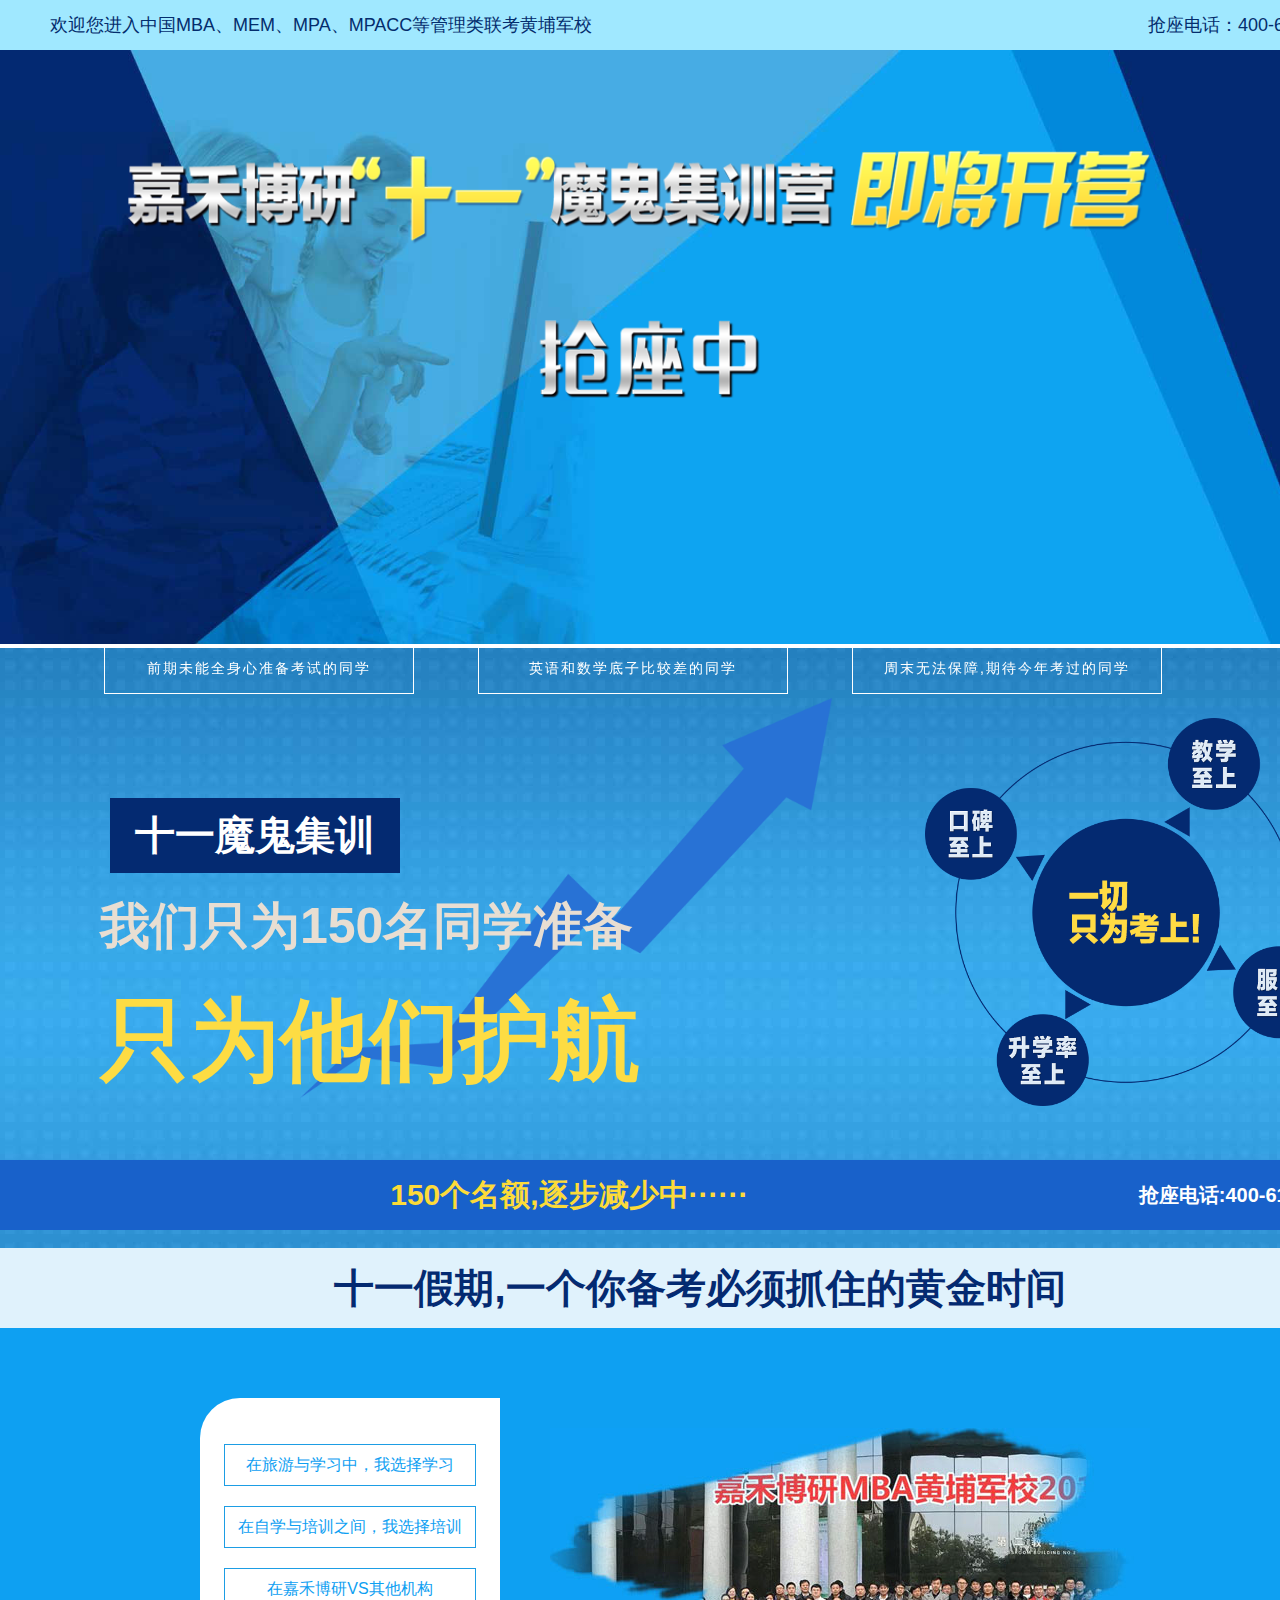
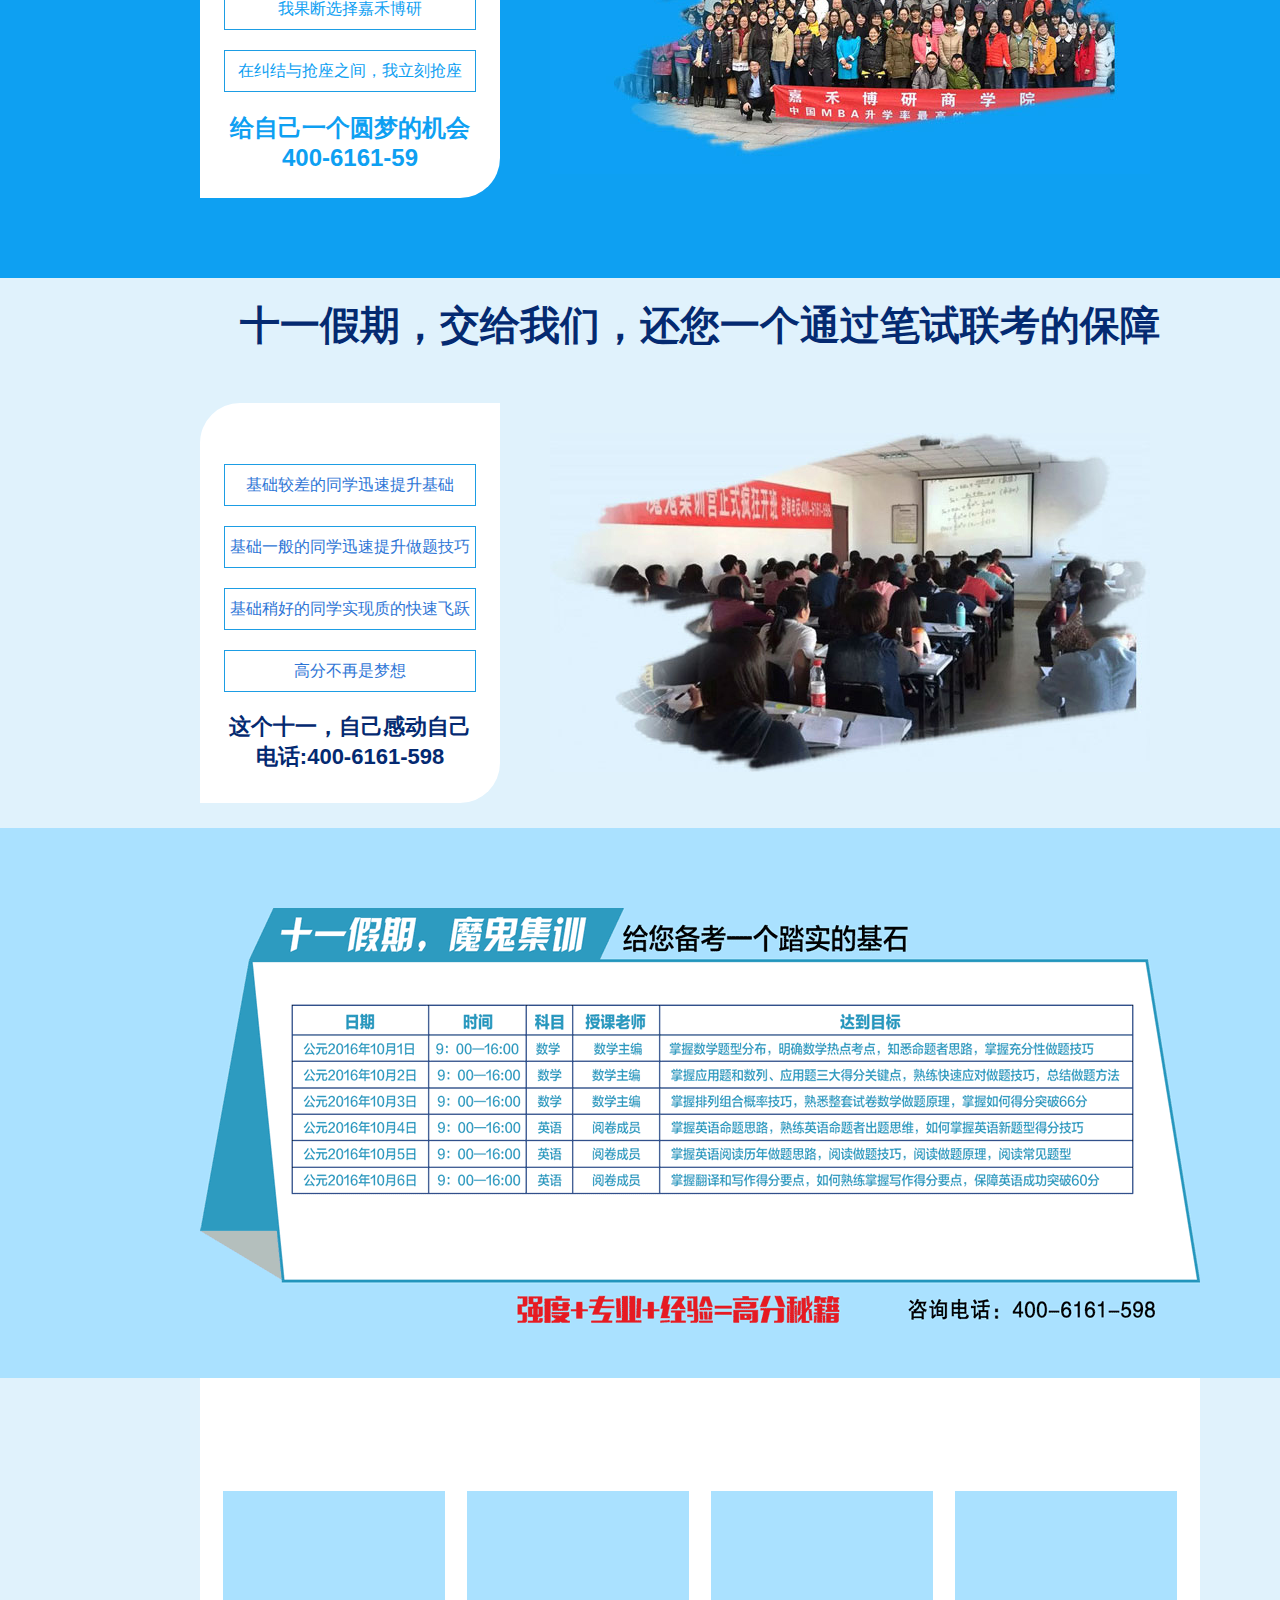
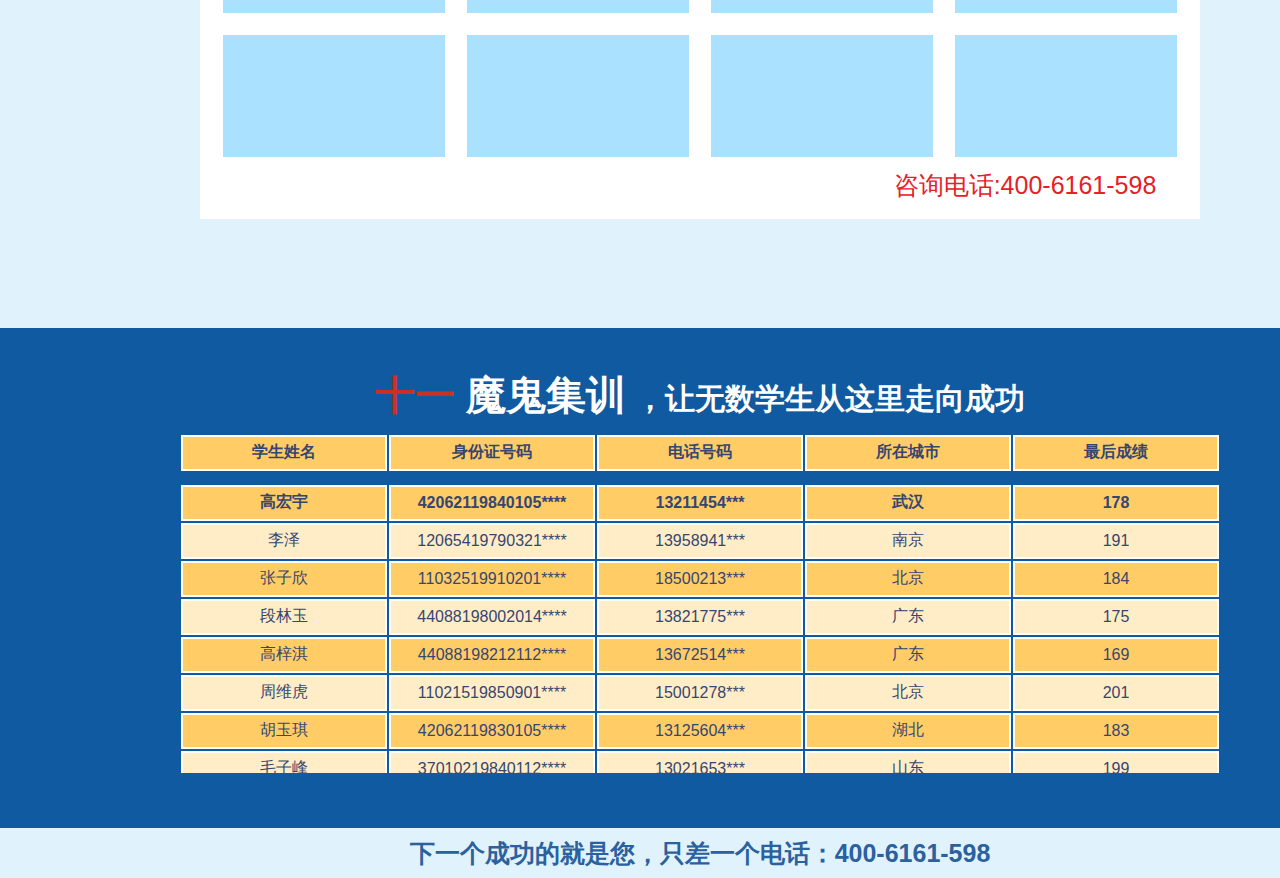
<file: 5-16/index.html>
<!DOCTYPE html>
<html>

<head>
    <meta name="viewport"
          content="width=device-width, initial-scale=1,initial-scale=1.0, maximum-scale=1.0, user-scalable=no">
    <meta name="apple-mobile-web-app-capable" content="yes">
    <meta name="apple-mobile-web-app-status-bar-style" content="black">
    <meta name="format-detection" content="telephone=no">
    <meta http-equiv="Content-Type" content="text/html;charset=utf-8">
    <meta http-equiv="X-UA-Compatible" content="IE=edge,chrome=1">
    <meta name="apple-mobile-web-app-capable" content="yes">
    <meta name="apple-mobile-web-app-status-bar-style" content="black">
    <meta name="format-detection" content="telephone=no">
    <meta name="keywords" content="嘉禾博研教育">
    <meta name="description" content="MBA专业培训">
    <title>嘉禾博研教育</title>
    <link href="css/animate.css" rel="stylesheet" type="text/css">
    <link href="css/buttons.css" rel="stylesheet" type="text/css">
    <link href="css/index.css" rel="stylesheet" type="text/css">
</head>

<body>
<div class="content">
    <div class="channel c-1">
        <div class="banner">
            <span>欢迎您进入中国MBA、MEM、MPA、MPACC等管理类联考黄埔军校</span>
            <span>抢座电话：400-6161-598</span>
        </div>
        <div class="c1-con">
            <img class="c1-img1 animated bounceInDown" src="img/c1-text.png">
            <img class="c1-img2" src="img/c1-bg.jpg">
            <div class="c1-text">
                <div class="c1-text-con">
                    <button data-animation="bounce" data-timeout="400"
                            class="yy-click revealOnScroll button button--wayra button--border-thick button--text-upper button--size-s">
                        前期未能全身心准备考试的同学
                    </button>
                    <button data-animation="bounce" data-timeout="400"
                            class="yy-click revealOnScroll button button--wayra button--border-thick button--text-upper button--size-s">
                        英语和数学底子比较差的同学
                    </button>

                    <button data-animation="bounce" data-timeout="400"
                            class="yy-click revealOnScroll button button--wayra button--border-thick button--text-upper button--size-s">
                        周末无法保障,期待今年考过的同学
                    </button>
                </div>
            </div>
        </div>
    </div>
    <div class="channel c-2">
        <div class="" style="height: 50px;width: 100%"></div>
        <img src="img/jian.png" class="c2-img1 animated bounceInUp">
        <div class="c2-t">
            <div class="yy-click revealOnScroll c2-t1" data-animation="flipInX" data-timeout="300">十一魔鬼集训</div>
            <div class="yy-click revealOnScroll c2-t2" data-animation="bounceInLeft" data-timeout="600">我们只为150名同学准备
            </div>
            <div class="yy-click revealOnScroll c2-t3" data-animation="bounceInLeft" data-timeout="900">只为他们护航</div>
        </div>
        <img src="img/c2-quan.png" class="revealOnScroll c2-img2" data-animation="rotateIn" data-timeout="500">
        <div class="c2-b">
            <span class="c2-b1"> 150个名额,逐步减少中······  </span><span class="c2-b2">抢座电话:400-6161-598</span>
        </div>
    </div>
    <div class="channel c-3">
        <div class="c3-t1">
            十一假期,一个你备考必须抓住的黄金时间
        </div>

        <div class="c3-con">
            <div style="height: 20px;width: 100%"></div>
            <div class="c3-t2">
                <div class="clear"></div>
                <div class="yy-click revealOnScroll" data-animation="bounceInLeft" data-timeout="100">在旅游与学习中，我选择学习
                </div>
                <div class="yy-click revealOnScroll" data-animation="bounceInLeft" data-timeout="500">在自学与培训之间，我选择培训
                </div>
                <div class="yy-click revealOnScroll" data-animation="bounceInLeft" data-timeout="800">在嘉禾博研VS其他机构</br>
                    我果断选择嘉禾博研
                </div>
                <div class="yy-click revealOnScroll" data-animation="bounceInLeft" data-timeout="1000">在纠结与抢座之间，我立刻抢座
                </div>
                <div>
                    给自己一个圆梦的机会
                    </br>
                    400-6161-59
                </div>
            </div>
            <img class="revealOnScroll c3-img1" data-animation="bounceIn" data-timeout="100" src="img/c3-img1.jpg">
        </div>

    </div>
    <div class="channel c-4">
        <div class="c4-con">
            <div style="height: 20px;width: 100%"></div>
            <div class="c4-t1"> 十一假期，交给我们，还您一个通过笔试联考的保障</div>
            <div class="c4-t2">
                <div class="clear"></div>
                <div class="yy-click revealOnScroll" data-animation="bounceInLeft" data-timeout="100">基础较差的同学迅速提升基础
                </div>
                <div class="yy-click revealOnScroll" data-animation="bounceInLeft" data-timeout="500">基础一般的同学迅速提升做题技巧
                </div>
                <div class="yy-click revealOnScroll" data-animation="bounceInLeft" data-timeout="800">基础稍好的同学实现质的快速飞跃
                </div>
                <div class="yy-click revealOnScroll" data-animation="bounceInLeft" data-timeout="1000">高分不再是梦想</div>
                <div>
                    这个十一，自己感动自己
                    <br>
                    电话:400-6161-598
                </div>
            </div>
            <img class="revealOnScroll c3-img1" data-animation="bounceIn" data-timeout="100" src="img/c4-img1.jpg">
        </div>

    </div>

    <div class="channel c-5">
        <div class="c5-con">
            <img class="c5-img1 revealOnScroll" data-animation="bounceInLeft" data-timeout="100" src="img/c5-img1.gif">
        </div>
    </div>

    <div class="channel c-6">
        <div class="c6-con">
            <div style="height: 20px;width: 100%"></div>
            <div class="c6-t1">十一魔鬼集训，我们是专业的，没有之二</div>

            <table class="c6-table">
                <tr>
                    <td>
                        <img class="yy-click c6-img" data-src="img/pic/1.jpg">
                    </td>
                    <td>
                        <img class="yy-click c6-img" data-src="img/pic/2.jpg">
                    </td>
                    <td>
                        <img class="yy-click c6-img" data-src="img/pic/3.jpg">
                    </td>
                    <td>
                        <img class="yy-click c6-img" data-src="img/pic/4.jpg">
                    </td>
                </tr>
                <tr>
                    <td>
                        <img class="yy-click c6-img" data-src="img/pic/5.jpg">
                    </td>
                    <td>
                        <img class="yy-click c6-img" data-src="img/pic/6.jpg">
                    </td>
                    <td>
                        <img class="yy-click c6-img" data-src="img/pic/7.jpg">
                    </td>
                    <td>
                        <img class="yy-click c6-img" data-src="img/pic/8.jpg">
                    </td>
                </tr>
            </table>
            <div class="c6-bottom">咨询电话:400-6161-598</div>

        </div>
    </div>

    <div class="channel c-7">
        <div class="c7-con">
            <div style="height: 20px;width: 100%"></div>
            <div class="c6-t1">
                <span class="c6-t1-f">
                    <span style="color: #cc3025">十一
                    </span>魔鬼集训</span>
                ，让无数学生从这里走向成功
            </div>
            <table class="c6-t1-t">
                <tr>
                    <td>学生姓名</td>
                    <td>身份证号码</td>
                    <td>电话号码</td>
                    <td>所在城市</td>
                    <td>最后成绩</td>
                </tr>
            </table>
            <div class="imgs" id="imgs">
                <table class="c6-t1-t">

                    <tr>
                        <td>
                            高宏宇
                        </td>
                        <td>
                            42062119840105****
                        </td>
                        <td>
                            13211454***
                        </td>
                        <td>
                            武汉
                        </td>
                        <td>
                            178
                        </td>
                    </tr>
                    <tr>
                        <td>
                            李泽
                        </td>
                        <td>
                            12065419790321****
                        </td>
                        <td>
                            13958941***
                        </td>
                        <td>
                            南京
                        </td>
                        <td>
                            191
                        </td>
                    </tr>
                    <tr>
                        <td>
                            张子欣
                        </td>
                        <td>
                            11032519910201****
                        </td>
                        <td>
                            18500213***
                        </td>
                        <td>
                            北京
                        </td>
                        <td>
                            184
                        </td>
                    </tr>
                    <tr>
                        <td>
                            段林玉
                        </td>
                        <td>
                            44088198002014****
                        </td>
                        <td>
                            13821775***
                        </td>
                        <td>
                            广东
                        </td>
                        <td>
                            175
                        </td>
                    </tr>
                    <tr>
                        <td>
                            高梓淇
                        </td>
                        <td>
                            44088198212112****
                        </td>
                        <td>
                            13672514***
                        </td>
                        <td>
                            广东
                        </td>
                        <td>
                            169
                        </td>
                    </tr>
                    <tr>
                        <td>
                            周维虎
                        </td>
                        <td>
                            11021519850901****
                        </td>
                        <td>
                            15001278***
                        </td>
                        <td>
                            北京
                        </td>
                        <td>
                            201
                        </td>
                    </tr>
                    <tr>
                        <td>
                            胡玉琪
                        </td>
                        <td>
                            42062119830105****
                        </td>
                        <td>
                            13125604***
                        </td>
                        <td>
                            湖北
                        </td>
                        <td>
                            183
                        </td>
                    </tr>
                    <tr>
                        <td>
                            毛子峰
                        </td>
                        <td>
                            37010219840112****
                        </td>
                        <td>
                            13021653***
                        </td>
                        <td>
                            山东
                        </td>
                        <td>
                            199
                        </td>
                    </tr>
                    <tr>
                        <td>
                            张大宇
                        </td>
                        <td>
                            37010219881102****
                        </td>
                        <td>
                            15800382***
                        </td>
                        <td>
                            山东
                        </td>
                        <td>
                            175
                        </td>
                    </tr>
                    <tr>
                        <td>
                            林倩
                        </td>
                        <td>
                            37010219860621****
                        </td>
                        <td>
                            18715426***
                        </td>
                        <td>
                            山东
                        </td>
                        <td>
                            186
                        </td>
                    </tr>
                    <tr>
                        <td>
                            马红
                        </td>
                        <td>
                            11010119931201****
                        </td>
                        <td>
                            13954892***
                        </td>
                        <td>
                            北京
                        </td>
                        <td>
                            177
                        </td>
                    </tr>
                    <tr>
                        <td>
                            吴淞
                        </td>
                        <td>
                            11010219831011****
                        </td>
                        <td>
                            13601023***
                        </td>
                        <td>
                            北京
                        </td>
                        <td>
                            212
                        </td>
                    </tr>
                    <tr>
                        <td>
                            闫欣雨
                        </td>
                        <td>
                            11010119800221****
                        </td>
                        <td>
                            13800215***
                        </td>
                        <td>
                            北京
                        </td>
                        <td>
                            236
                        </td>
                    </tr>
                    <tr>
                        <td>
                            张玮琪
                        </td>
                        <td>
                            11010219831011****
                        </td>
                        <td>
                            150012763***
                        </td>
                        <td>
                            北京
                        </td>
                        <td>
                            198
                        </td>
                    </tr>


                </table>
            </div>
        </div>
    </div>
    <div class="channel c-8"> 下一个成功的就是您，只差一个电话：400-6161-598</div>
</div>
<script src="js/jQuery-2.1.4.min.js"></script>
<script type="text/javascript" src="http://pingjs.qq.com/h5/stats.js" name="MTAH5" sid="500041194"></script>
<!--<script type="text/javascript" charset="utf-8" src="http://gate.looyu.com/46258/107590.js"></script>-->
<script src="js/index.js"></script>
</body>

</html>
</file>
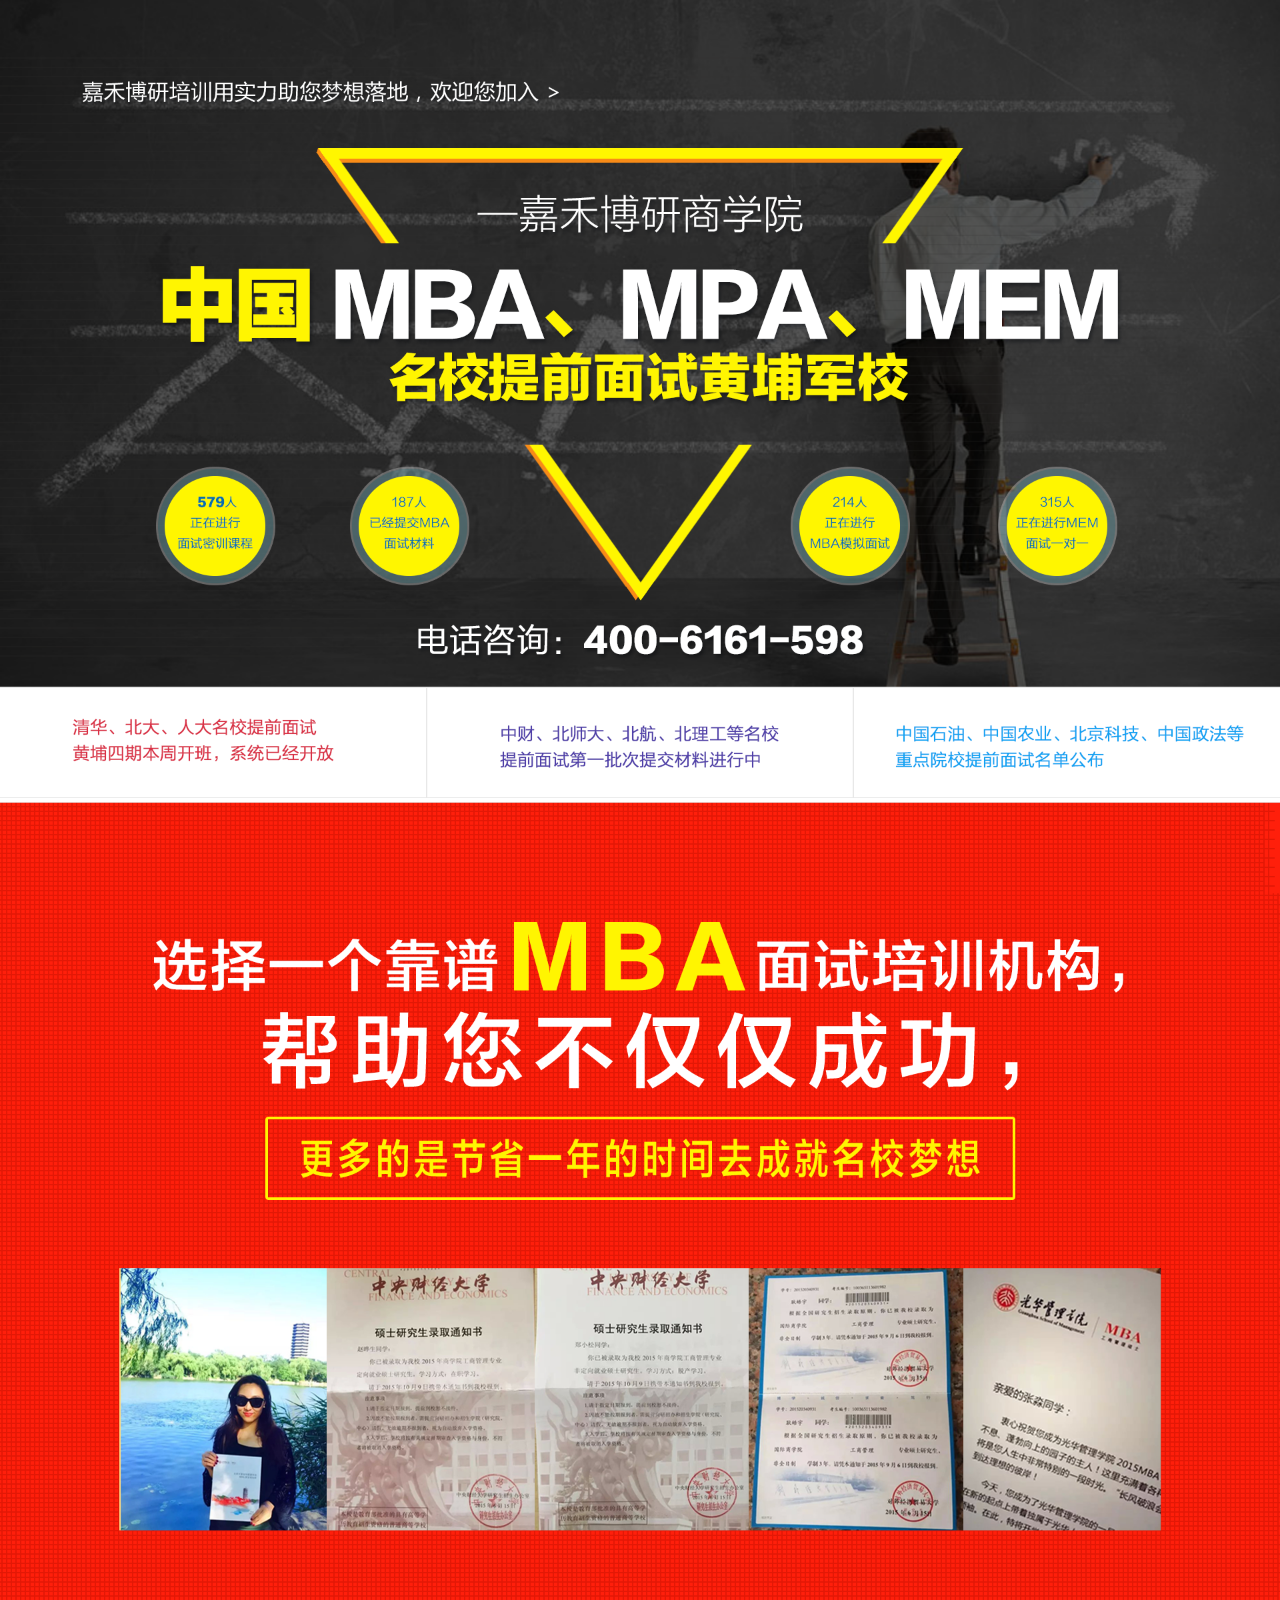
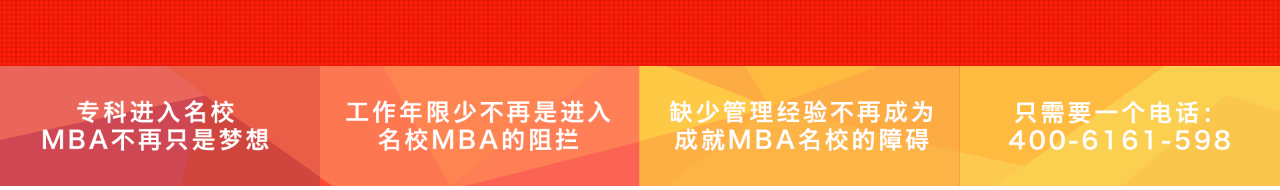
<file: 3-15/backcode/index.html>
<!DOCTYPE html>
<html>

<head>
	<meta http-equiv="Content-Type" content="text/html; charset=utf-8"/>
	<title>嘉禾博研商学院</title>
	<link rel="stylesheet" type="text/css" href="css/animate.css"/>
	<link rel="stylesheet" type="text/css" href="css/style.css"/>
</head>

<body>
<div id="content" class="content">
	<div class="chanal-0 animated slideInDown">
		<img src="img/c0.png">
	</div>
	<div class="chanal-1">
		<img src="img/c1.png">
	</div>
	<!--<div class="chanal-2">-->
	<!--<img src="img/c2.png">-->
	<!--</div>-->
	<!--<div class="chanal-3">-->
	<!--<img src="img/c3.png">-->
	<!--</div>-->
	<!--<div class="chanal-4">-->
	<!--<img src="img/c4.png">-->
	<!--</div>-->
	<!--<div class="chanal-5">-->
	<!--<img src="img/c5.png">-->
	<!--</div>-->
	<!--<div class="chanal-6">-->
	<!--<img src="img/c6.png">-->
	<!--</div>-->
	<!--<div class="chanal-7">-->
	<!--<img src="img/c7.png">-->
	<!--</div>-->
</div>
</body>
<!--右侧漂浮开始-->
<!--<script type="text/javascript" charset="utf-8" src="http://gate.looyu.com/46258/107590.js"></script>-->
<!--右侧漂浮end-->
<script type="text/javascript">
	
	//设置滚动加载
	window.onscroll = function () {
		if (getCheck()) {
			var chanal = document.createElement("div");
			var chanalImg = document.createElement("img");
			var content = document.getElementById('content');
			console.log(getLastChild(content).className);
			if (getLastChild(content).className == "chanal-1") {
				chanal.className = "chanal-2";
				chanalImg.src = "img/c2.png";
				chanal.appendChild(chanalImg);
				content.appendChild(chanal);
				return;
			}
			if (getLastChild(content).className == "chanal-2") {
				chanal.className = "chanal-3";
				chanalImg.src = "img/c3.png";
				chanal.appendChild(chanalImg);
				content.appendChild(chanal);
				return;
			}
			if (getLastChild(content).className == "chanal-3") {
				chanal.className = "chanal-4";
				chanalImg.src = "img/c4.png";
				chanal.appendChild(chanalImg);
				content.appendChild(chanal);
				return;
			}
			if (getLastChild(content).className == "chanal-4") {
				chanal.className = "chanal-5";
				chanalImg.src = "img/c5.png";
				chanal.appendChild(chanalImg);
				content.appendChild(chanal);
				return;
			}
			if (getLastChild(content).className == "chanal-5") {
				chanal.className = "chanal-6";
				chanalImg.src = "img/c6.png";
				chanal.appendChild(chanalImg);
				content.appendChild(chanal);
				return;
			}
			if (getLastChild(content).className == "chanal-6") {
				chanal.className = "chanal-7";
				chanalImg.src = "img/c7.png";
				chanal.appendChild(chanalImg);
				content.appendChild(chanal);
				return;
			}

		}
	}

	/**
	 * 数据请求检验
	 */
	function getCheck() {
		var documentH = document.documentElement.clientHeight;
		var scrollH = document.documentElement.scrollTop || document.body.scrollTop;
//		console.log(documentH);
//		console.log(scrollH);
//		console.log(getLastH());
		return documentH + scrollH >= getLastH() ? true : false;
	}
	/**
	 * 获得content所在的高度
	 */
	function getLastH() {
		var content = document.getElementById('content');
		return content.offsetTop + content.offsetHeight;
	}

	function getLastChild(n) {
		var x = n.lastChild;
		while (x.nodeType != 1) {
			x = x.previousSibling;
		}
		return x;
	}


</script>
</html>
</file>
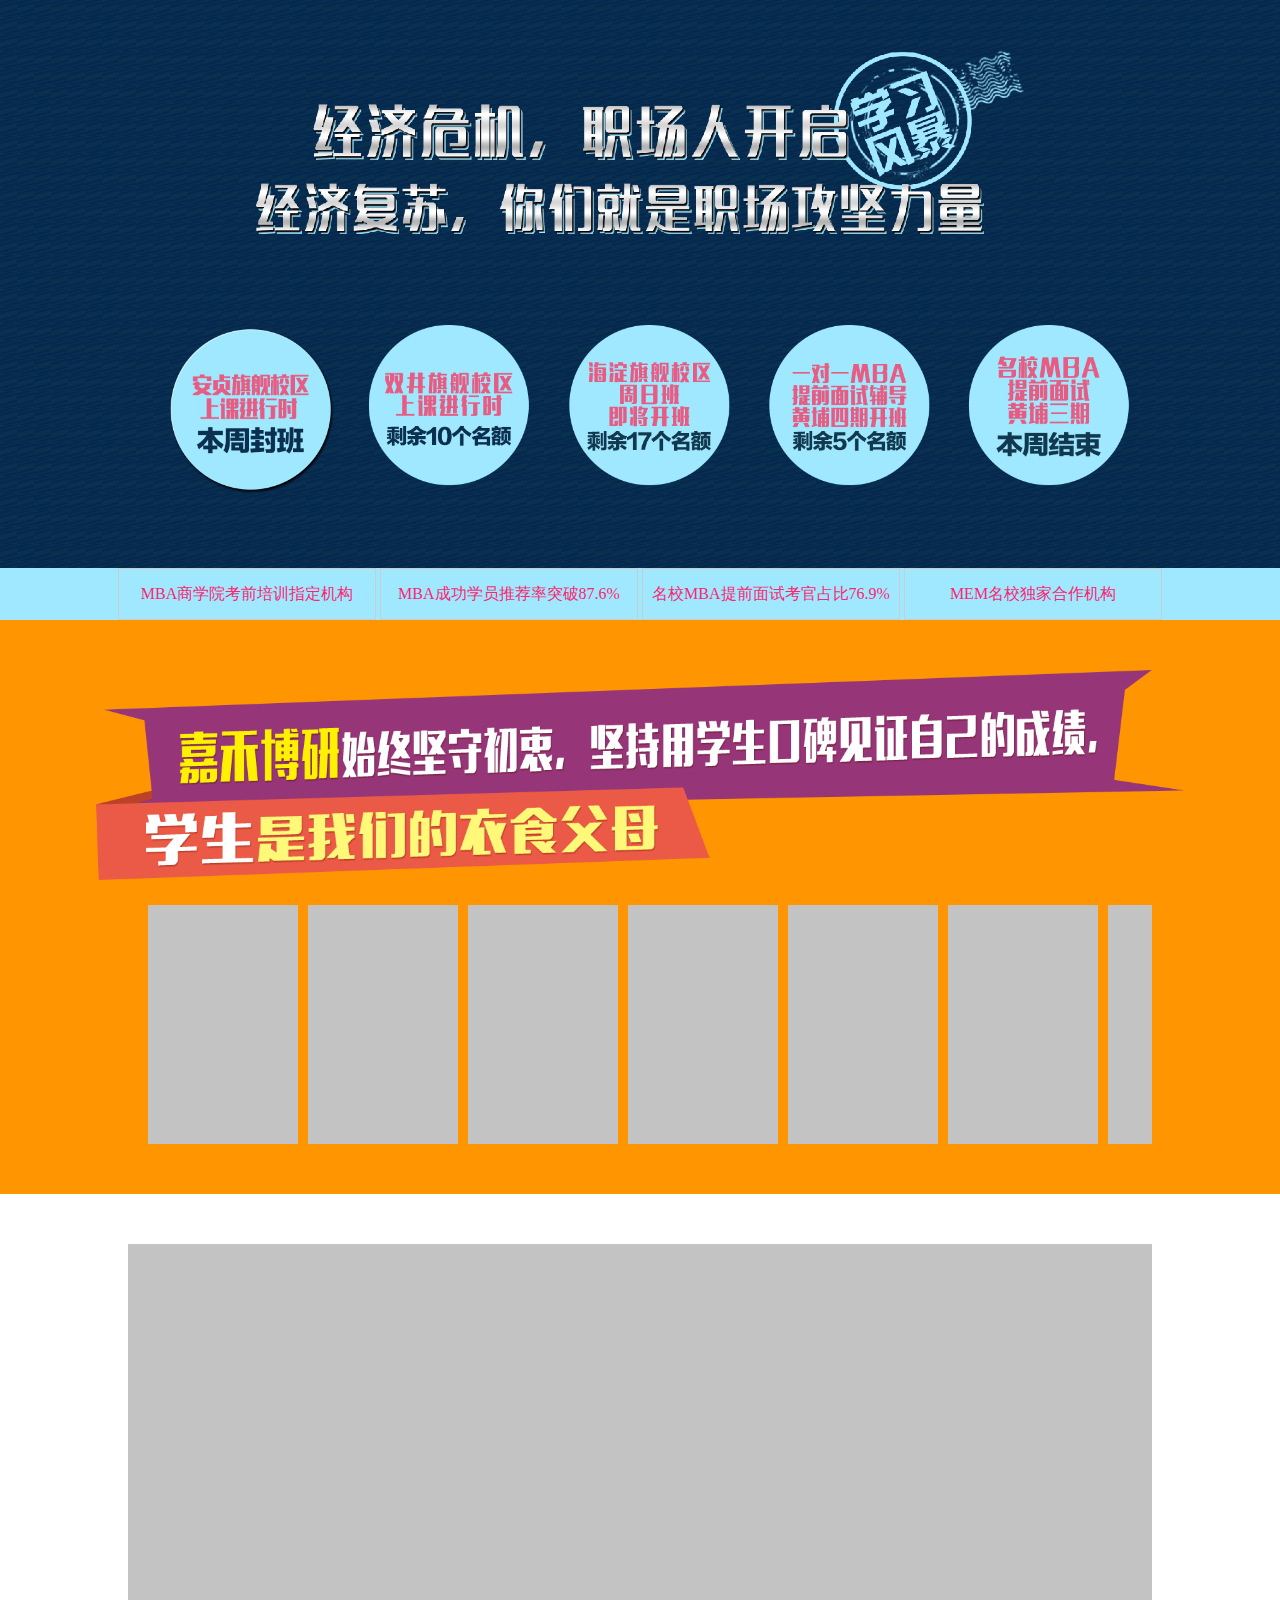
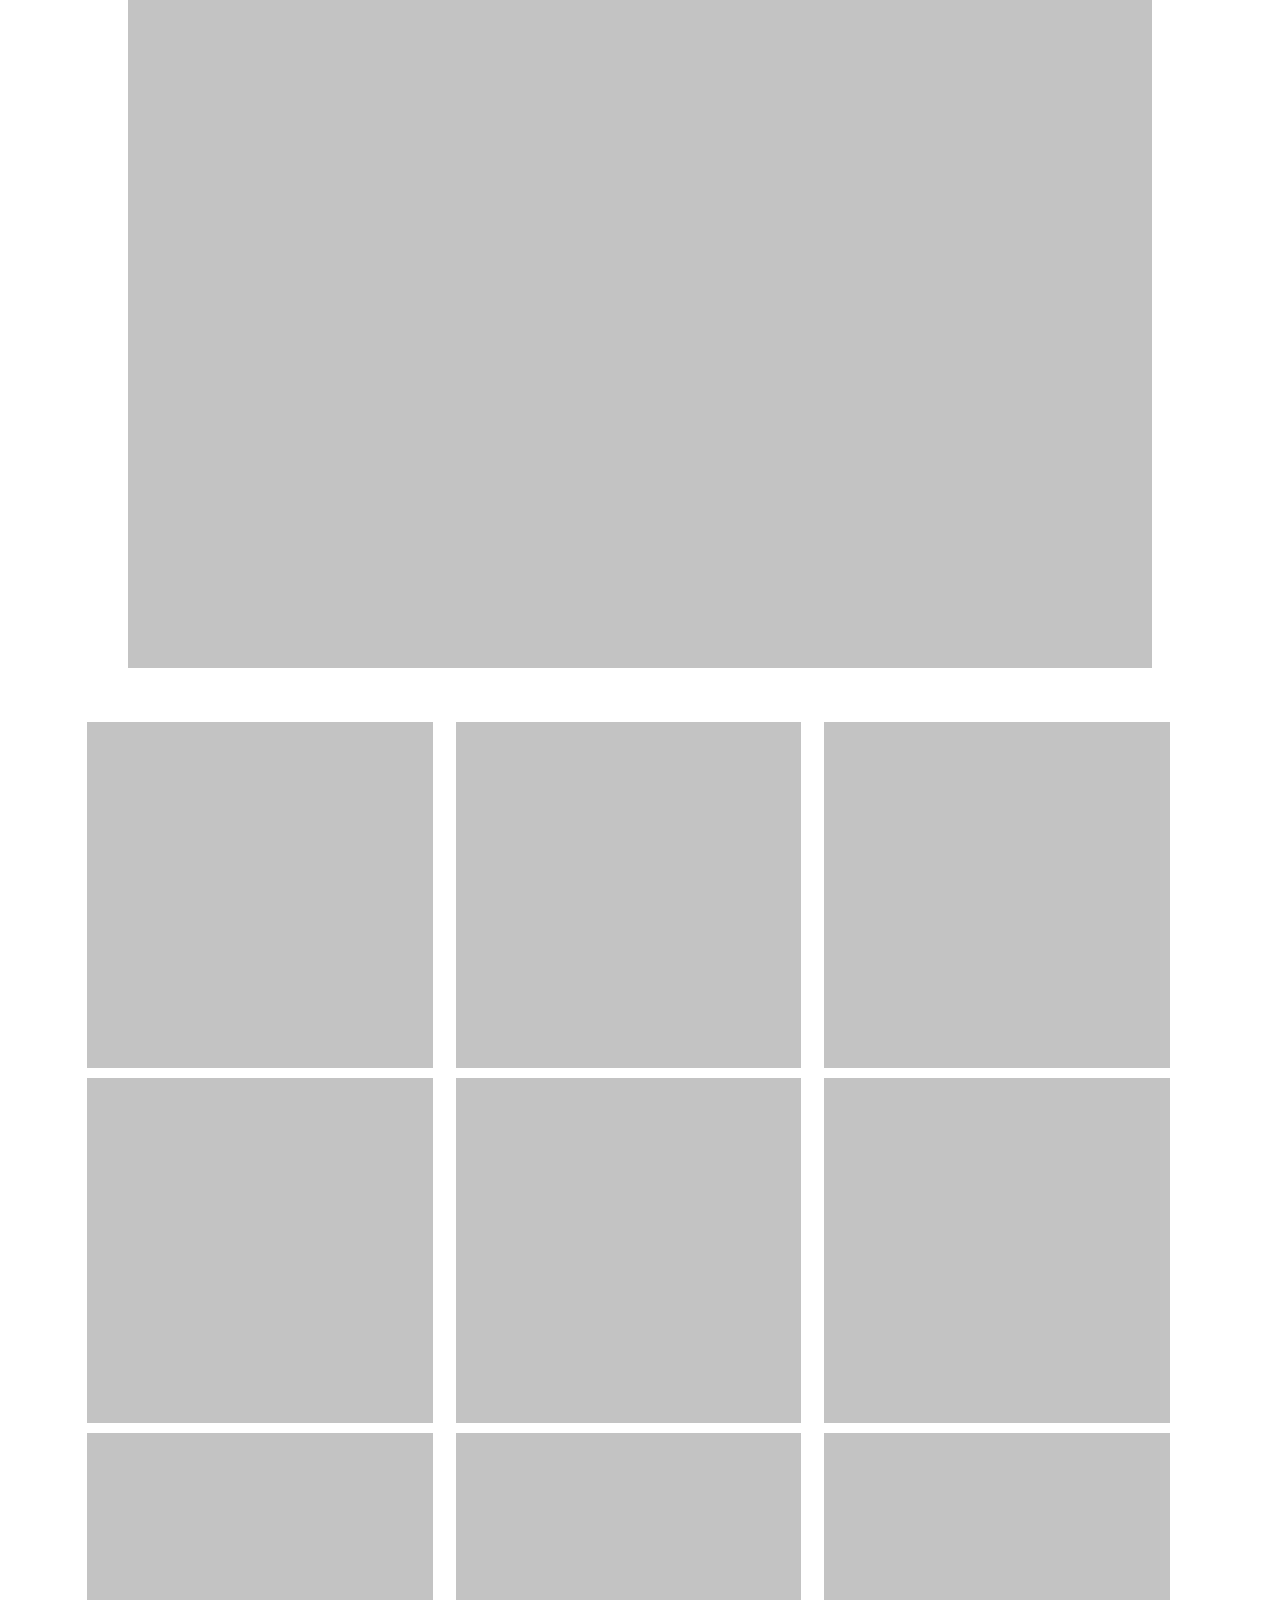
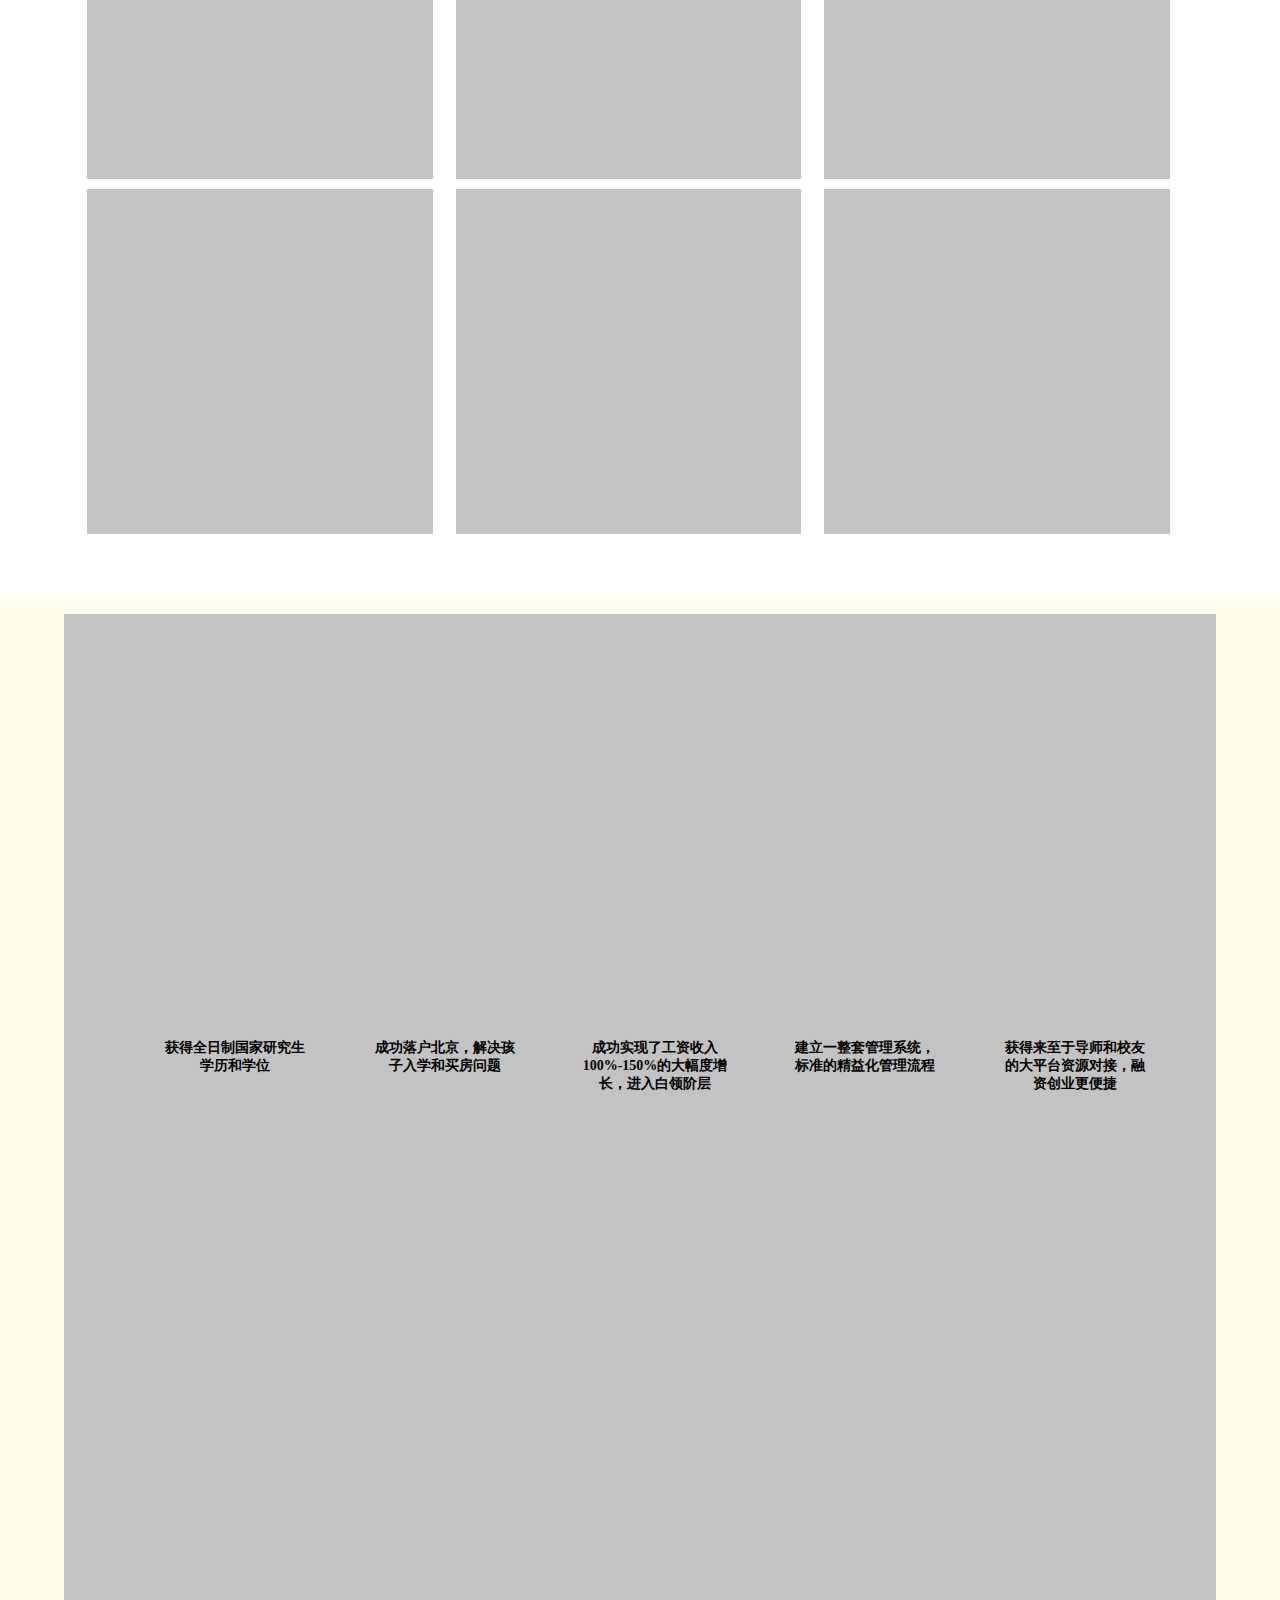
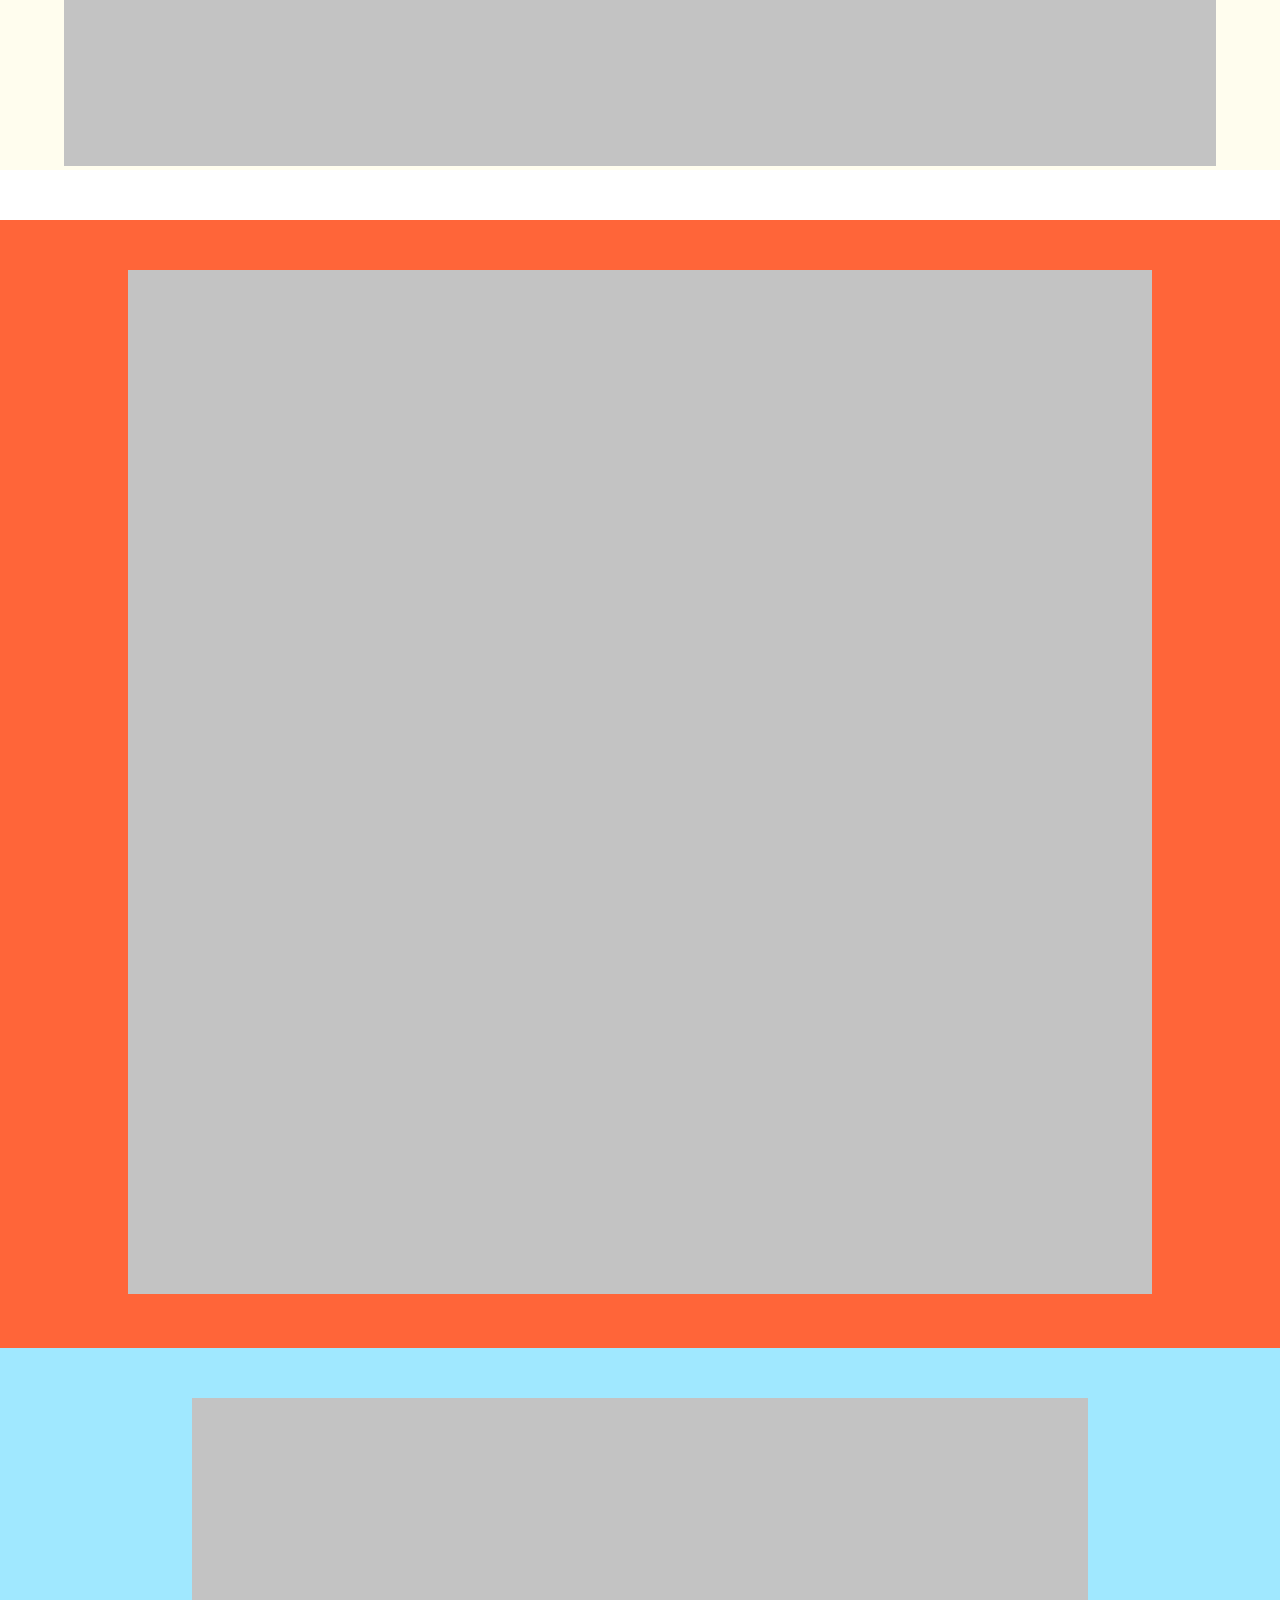
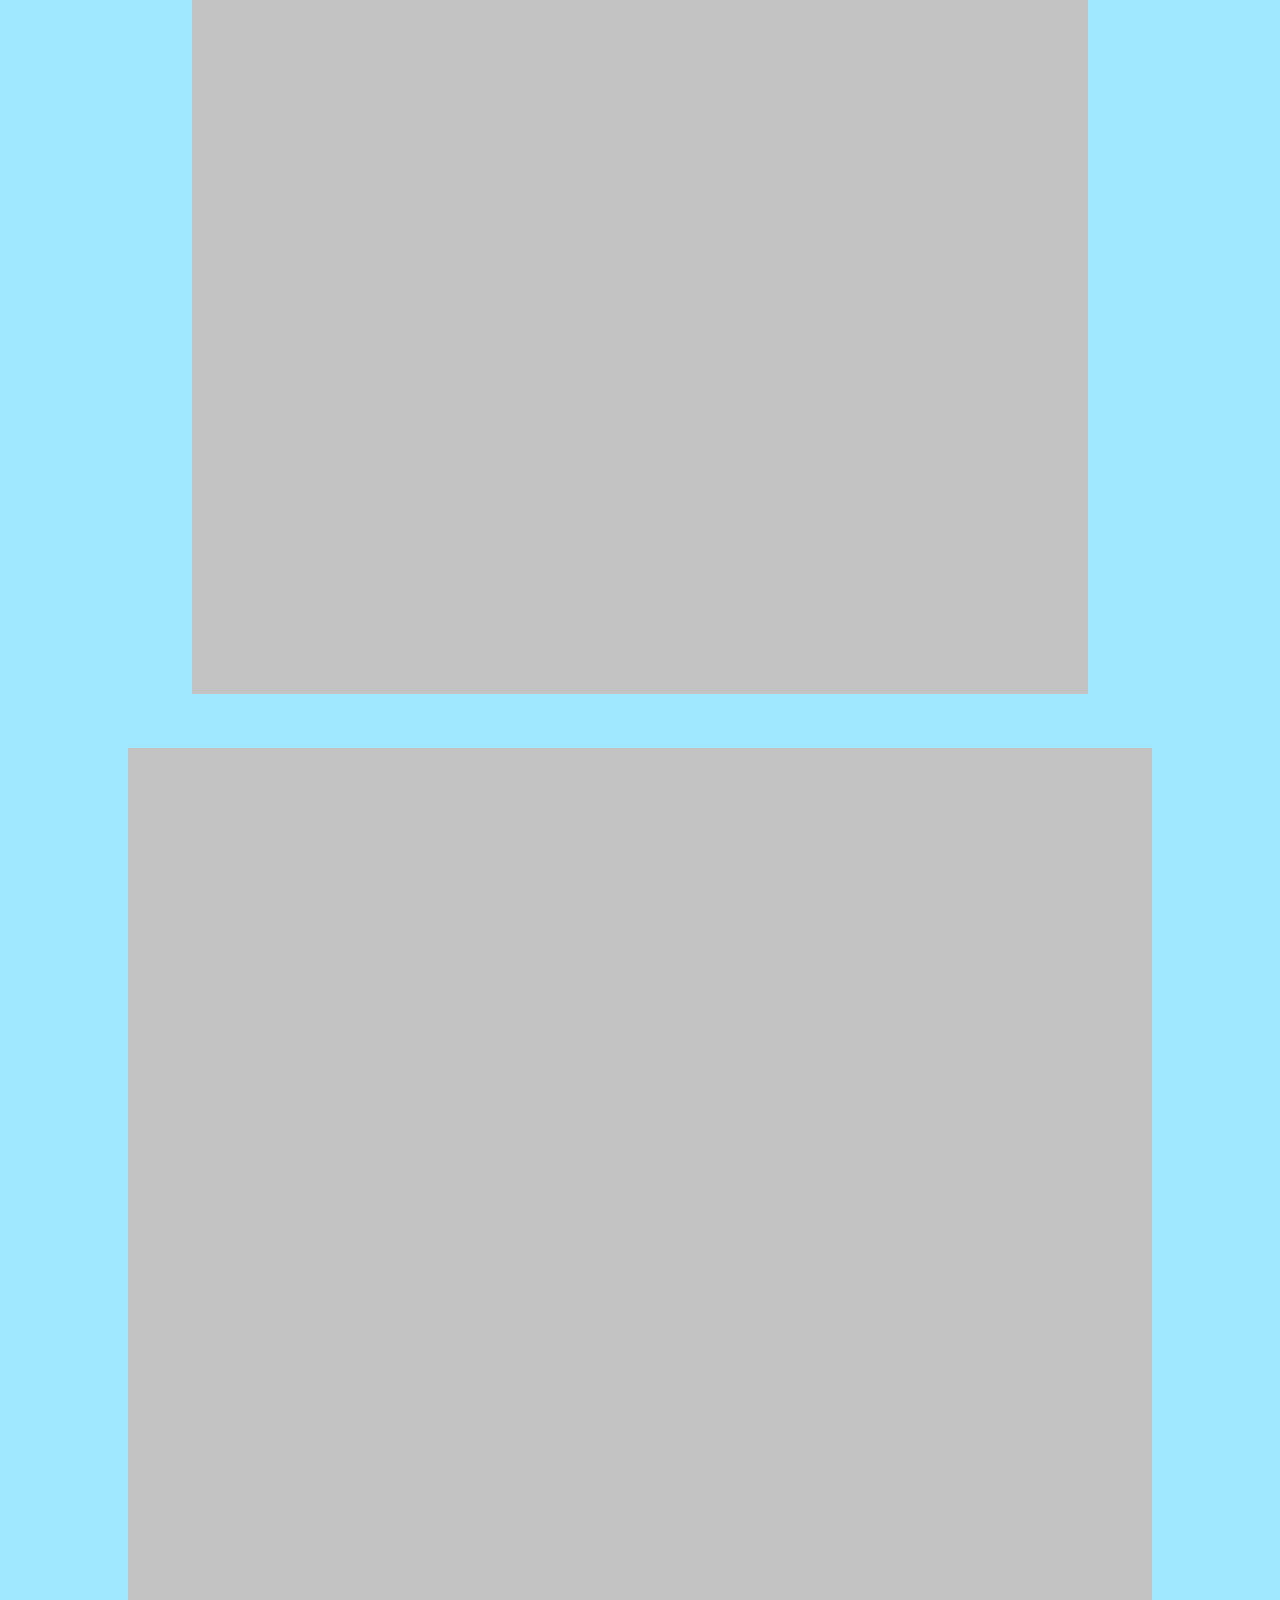
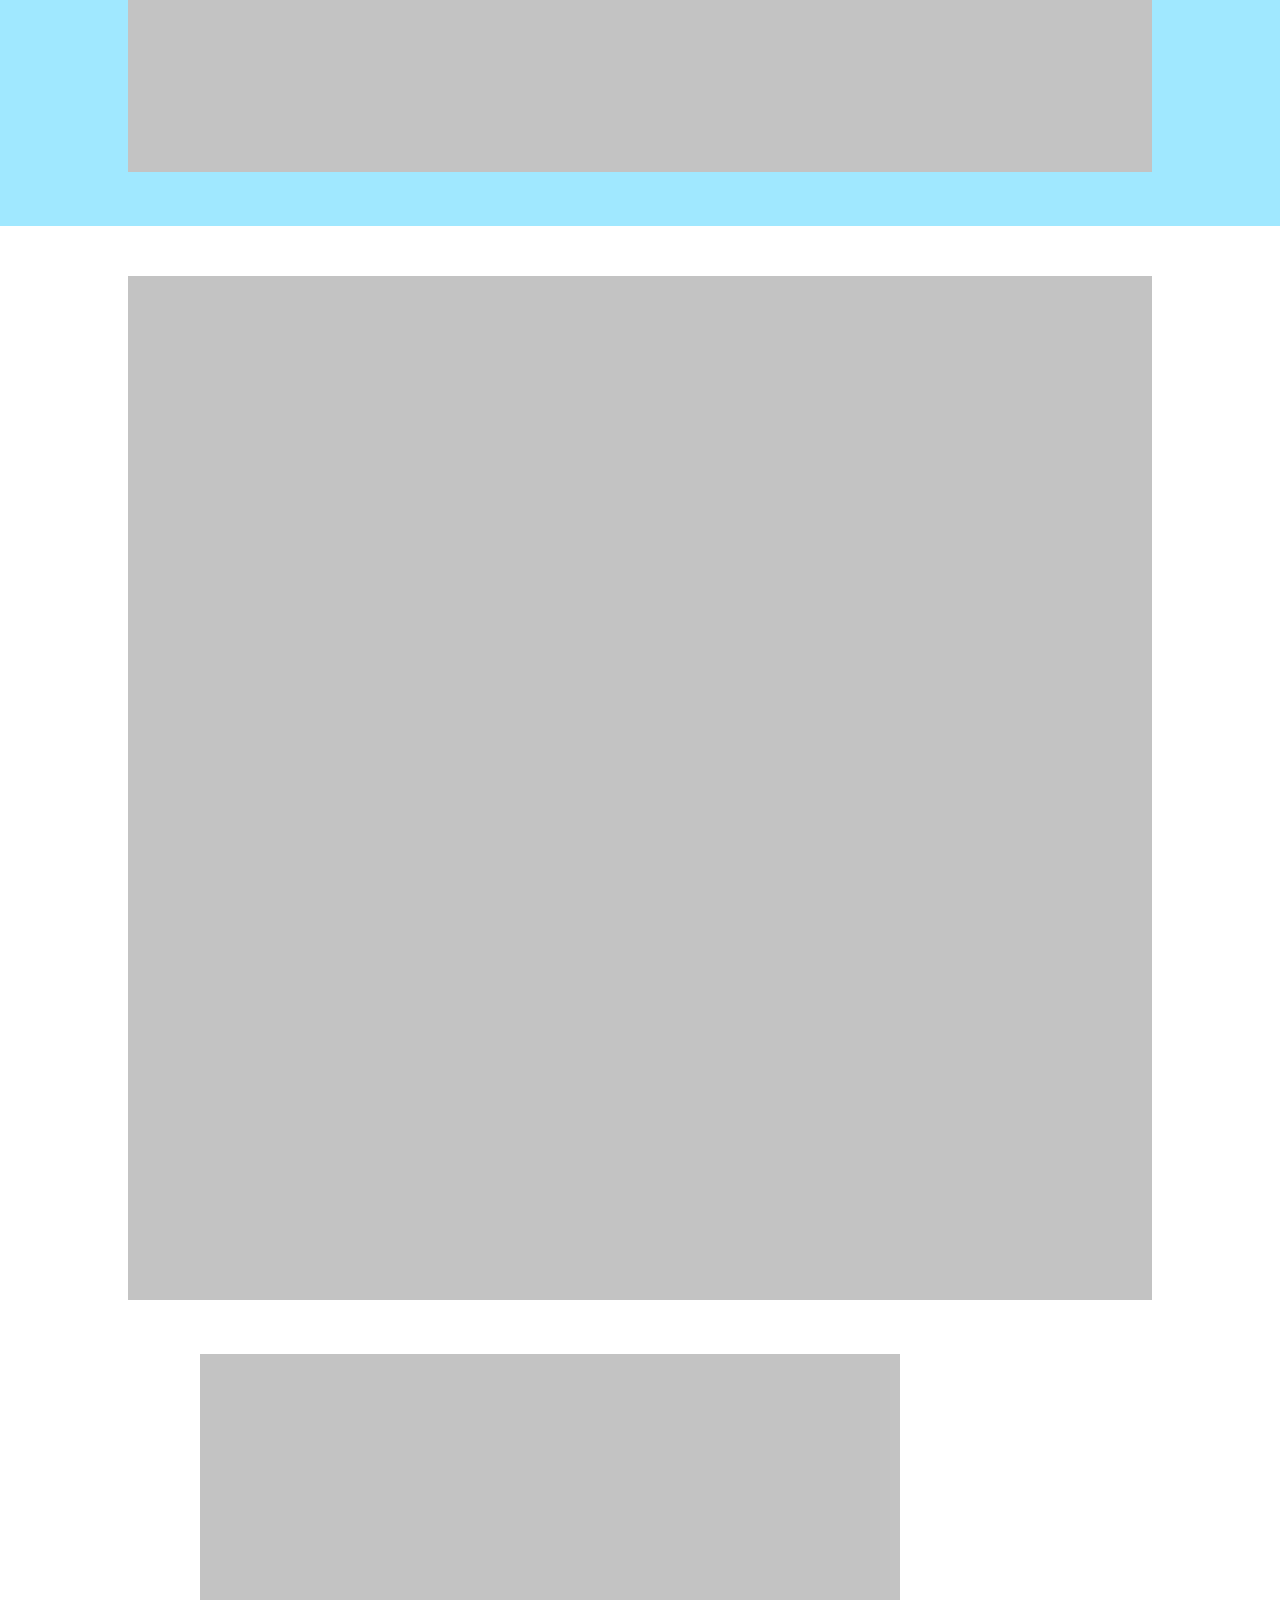
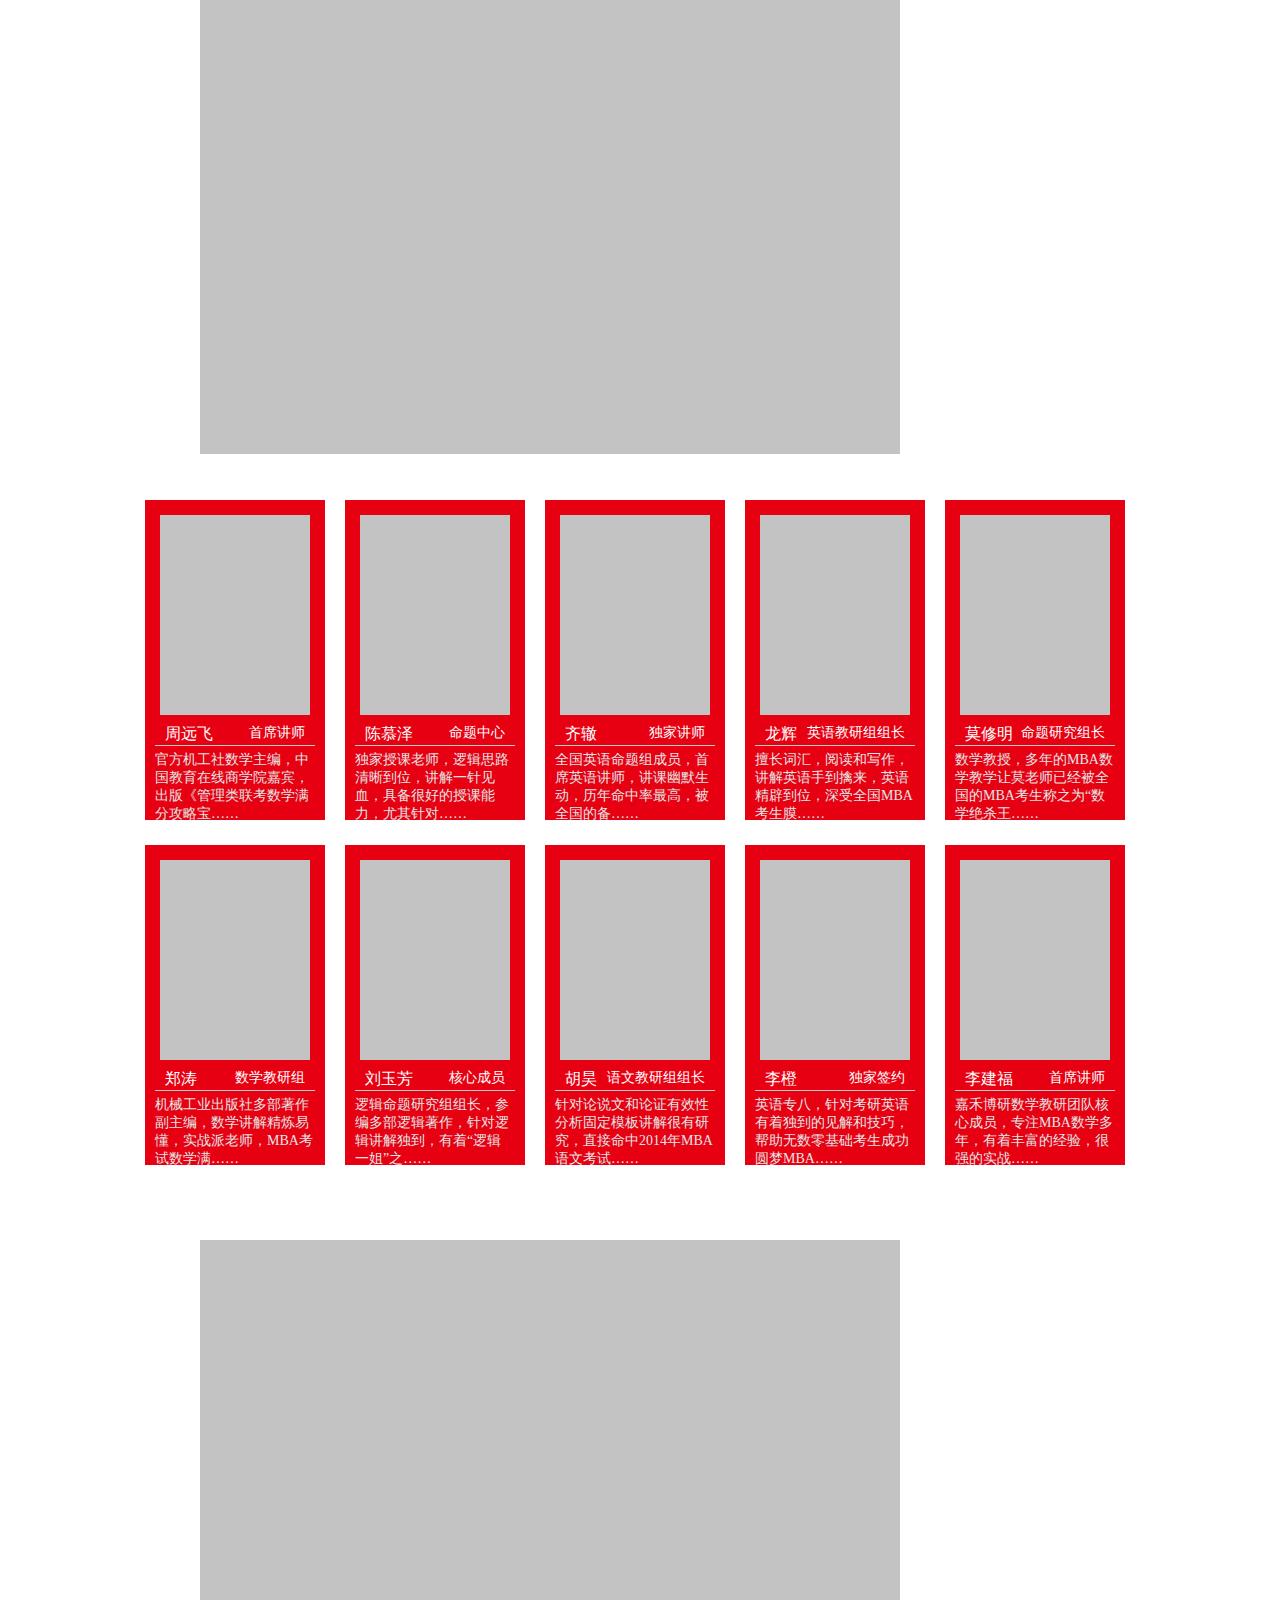
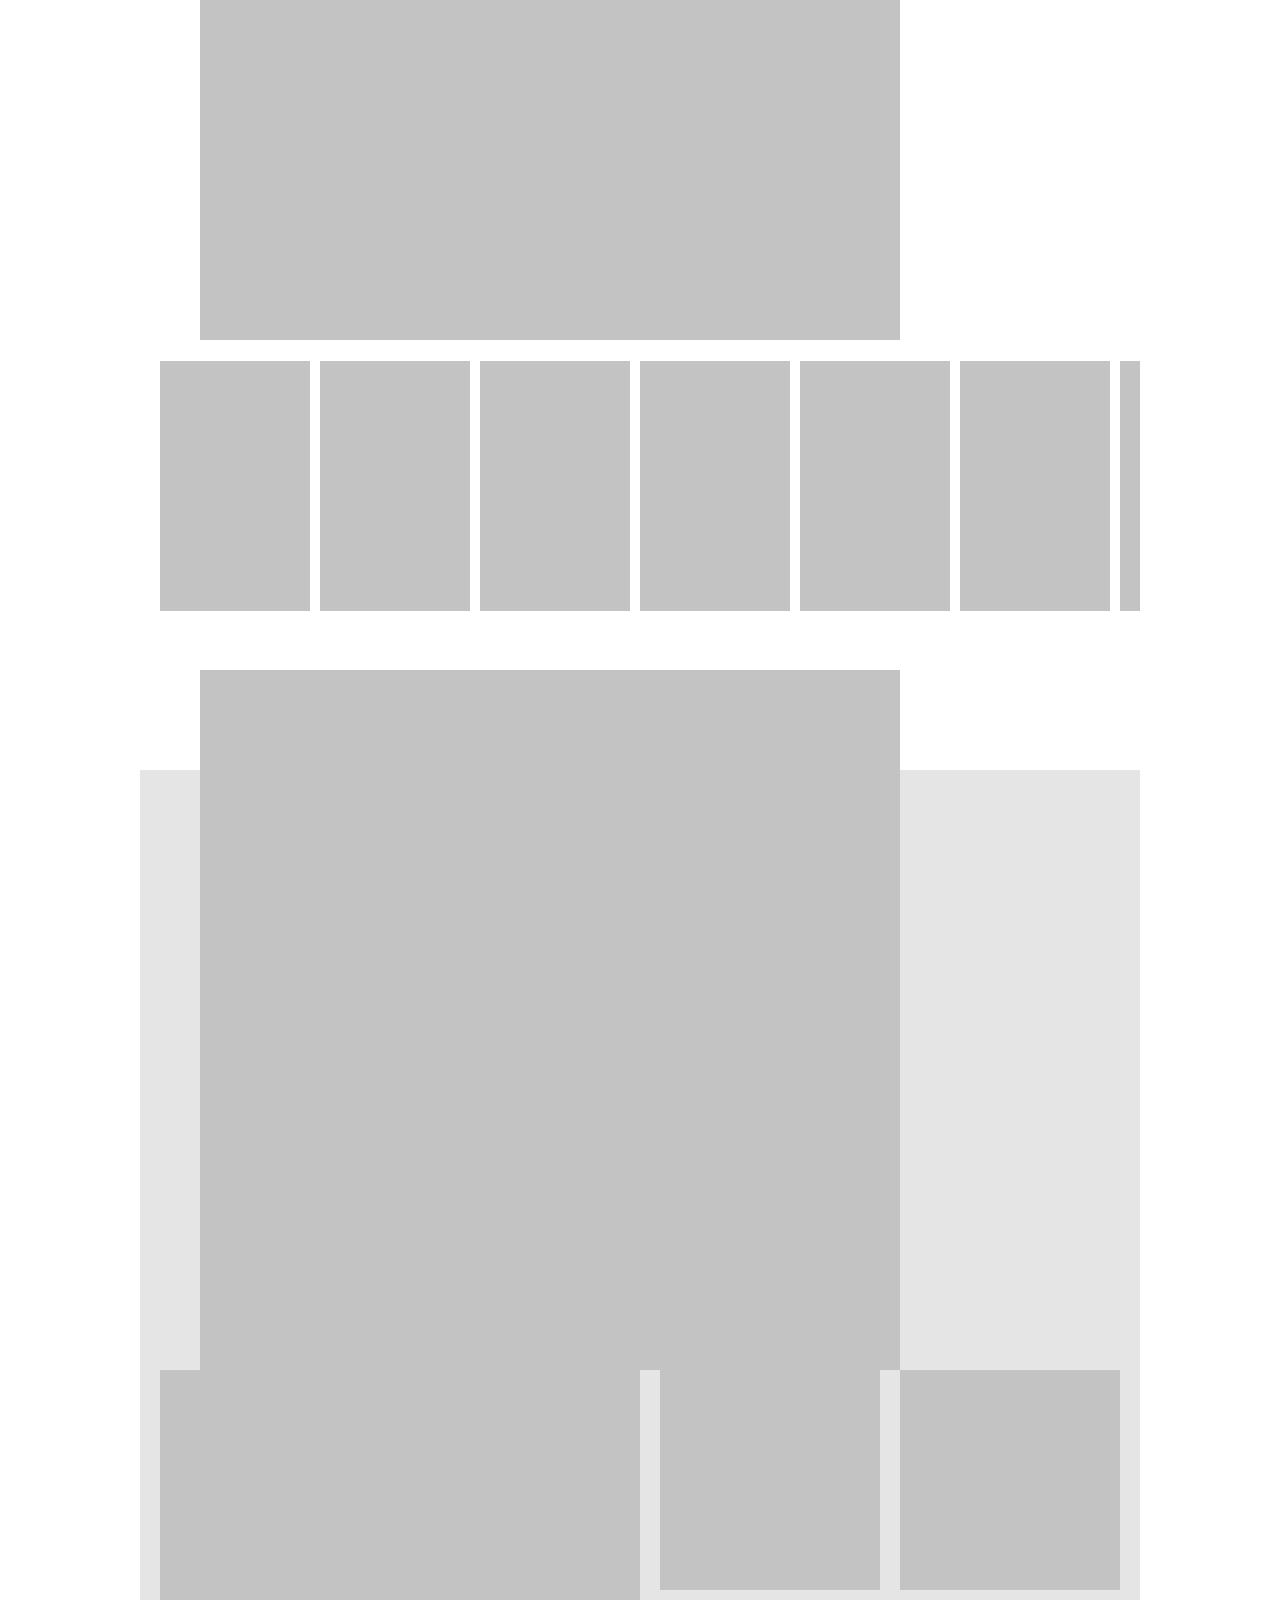
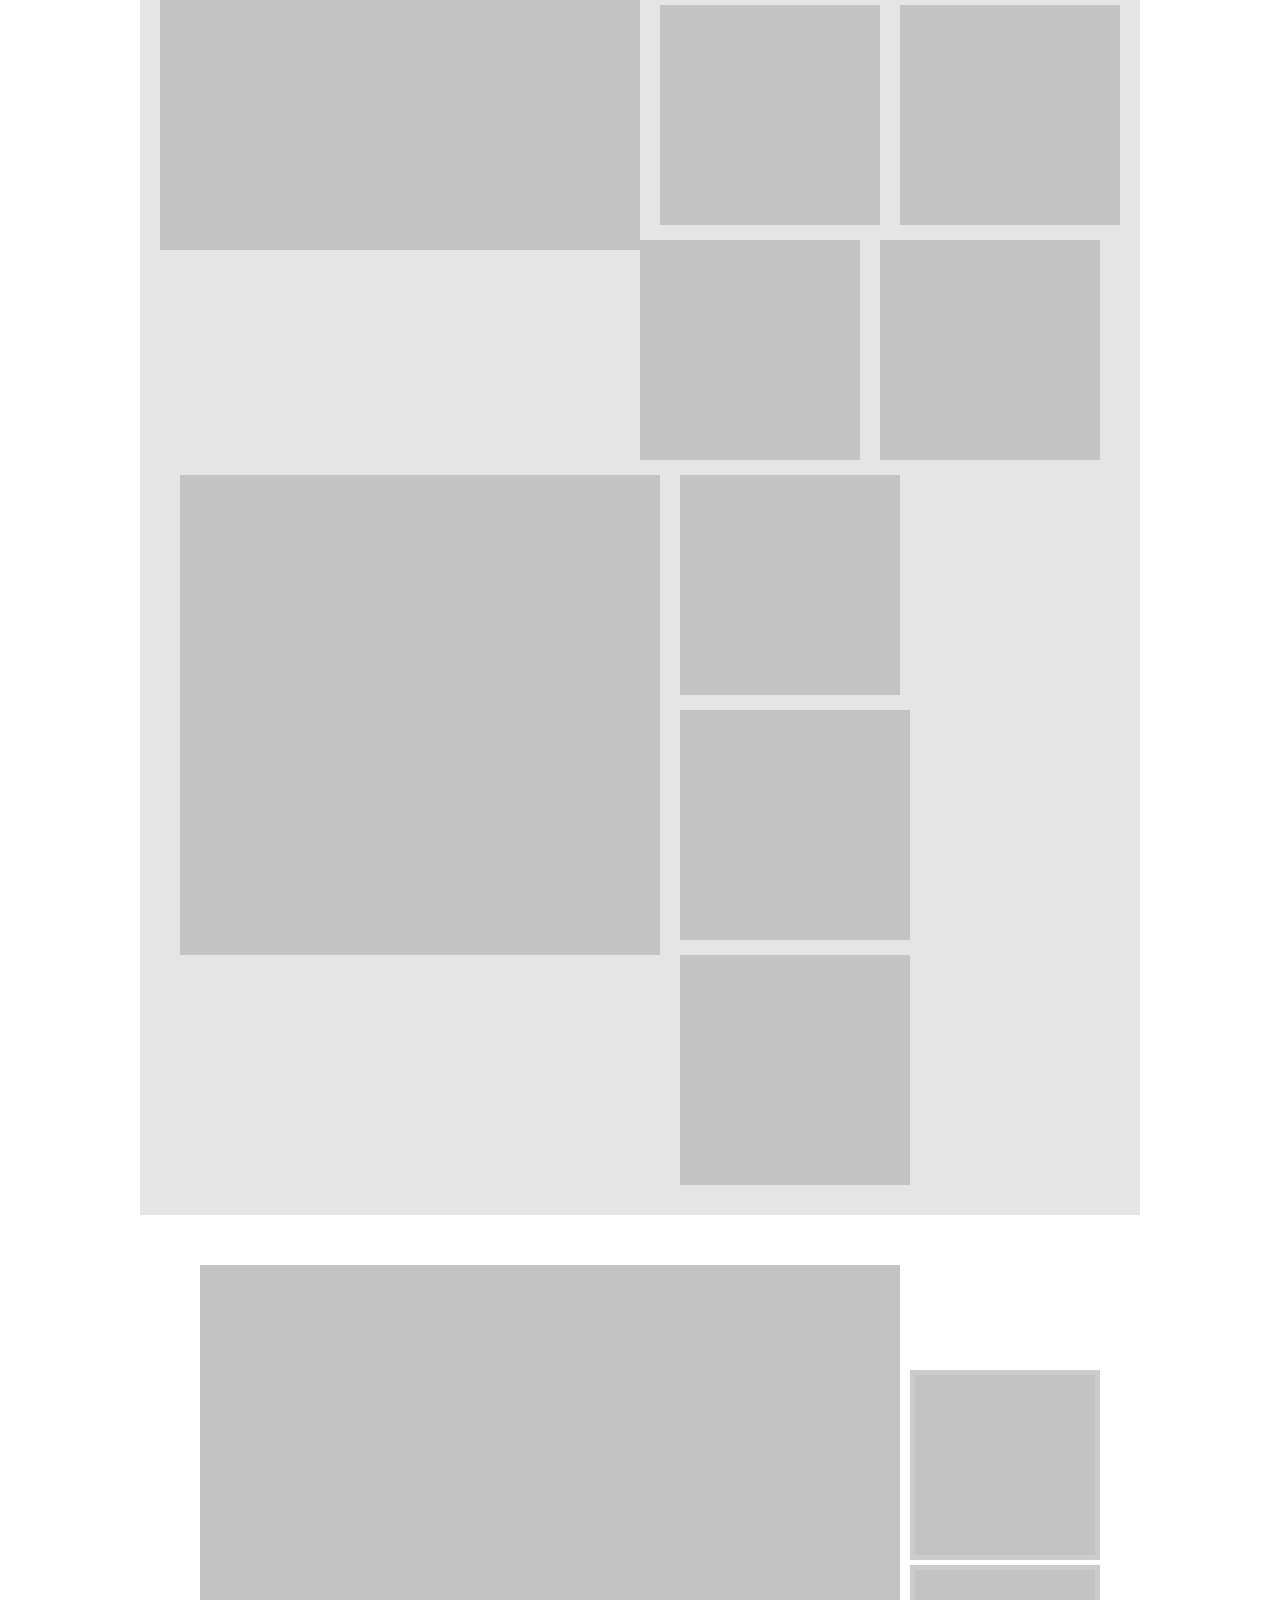
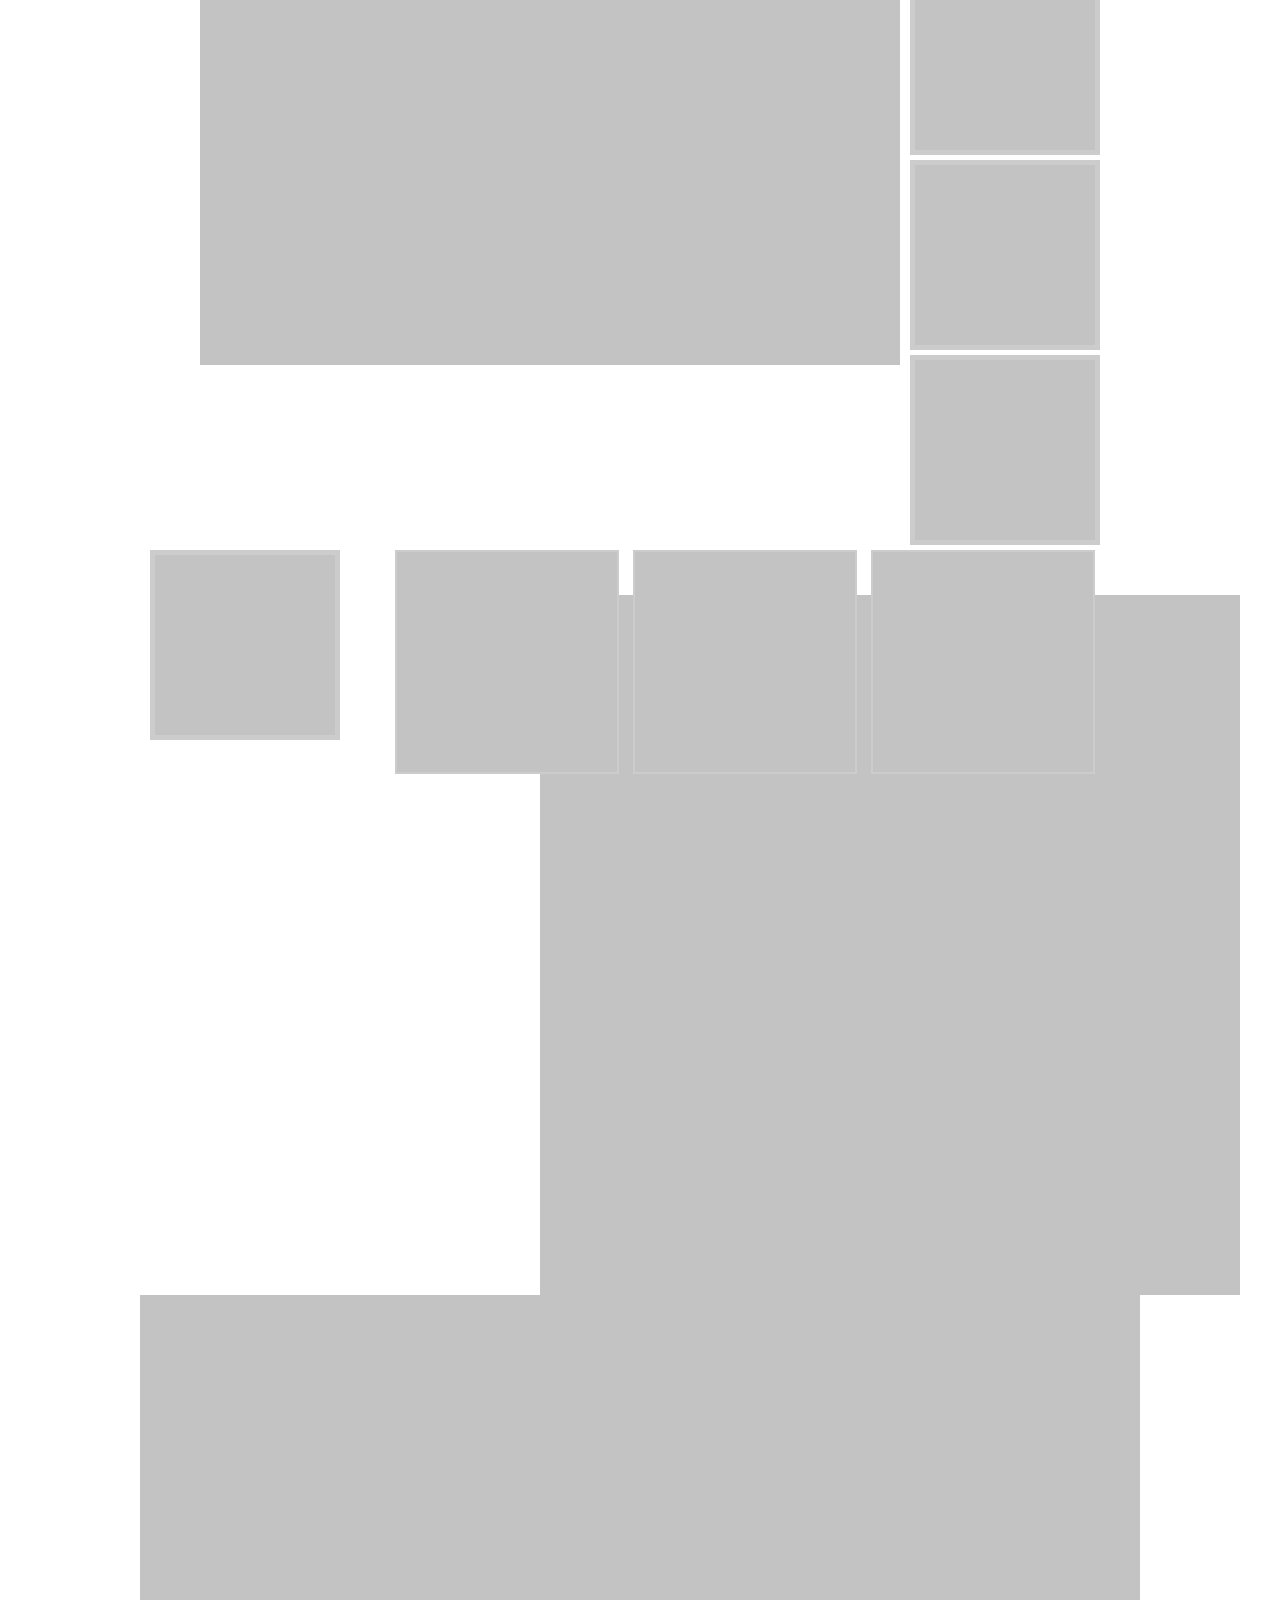
<file: 3-23/code/index.html>
<!DOCTYPE html>
<html>
<head lang="en">
	<meta charset="UTF-8">
	<title>嘉禾博研商学院</title>
	<link href="css/animate.css" rel="stylesheet" type="text/css">
	<link href="css/index.css" rel="stylesheet" type="text/css">
	<script src="js/jquery.min.js" type="text/javascript"></script>
	<script src="js/jquery.scrollstop.min.js" type="text/javascript"></script>
	<script src="js/jquery.lazyload.min.js" type="text/javascript"></script>
	<script type="text/javascript" src="http://pingjs.qq.com/h5/stats.js" name="MTAH5" sid="500041194"></script>
	<script>
		$(function () {
			$("img").lazyload({
				effect: "fadeIn",
				event: "scrollstop"
			});
//		$(window).bind("load", function () {
//			var timeout = setTimeout(function () {
//				$("img").trigger("sporty")
//			}, 5000);
//		});

			$(".yy-click").click(function () {
				doyoo.util.openChat();
				doyoo.util.accept();
				return false;
			});
			setInterval(function(){
				$("img").each(function(){
					$(this).attr("src",$(this).attr("data-original"));
				});
				$("#doyoo_f_frame").hide();
				$("html").css("overflow","auto");
				$("body").css("overflow","auto");
			},5000);
		});
	</script>
</head>
<body>
<div class="channel channel-1">
	<img class="c1-text animated fadeInDown" src="img/c1-text.png">

	<div class="c1-bottom">
		<img src="img/c1-t1.png" class="yy-click animated fadeIn infinite slow">
		<img src="img/c1-t2.png" class="yy-click animated fadeIn infinite slow">
		<img src="img/c1-t3.png" class="yy-click animated fadeIn infinite slow">
		<img src="img/c1-t4.png" class="yy-click animated fadeIn infinite slow">
		<img src="img/c1-t5.png" class="yy-click animated fadeIn infinite slow">
	</div>
	<div class="c1-list">
		<span class="yy-click">MBA商学院考前培训指定机构</span>
		<span class="yy-click">MBA成功学员推荐率突破87.6%</span>
		<span class="yy-click">名校MBA提前面试考官占比76.9%</span>
		<span class="yy-click">MEM名校独家合作机构</span>
	</div>
</div>
<div class="channel channel-2">
	<img class="c2-text" src="img/c2-text.png">

	<div class="c2-mid" id="scrollpic">
		<ul>
			<li class="yy-click"><img data-original="img/c2/1.jpg"></li>
			<li class="yy-click"><img data-original="img/c2/2.jpg"></li>
			<li class="yy-click"><img data-original="img/c2/3.jpg"></li>
			<li class="yy-click"><img data-original="img/c2/4.jpg"></li>
			<li class="yy-click"><img data-original="img/c2/5.jpg"></li>
			<li class="yy-click"><img data-original="img/c2/6.jpg"></li>
			<li class="yy-click"><img data-original="img/c2/7.jpg"></li>
			<li class="yy-click"><img data-original="img/c2/8.jpg"></li>
			<li class="yy-click"><img data-original="img/c2/9.jpg"></li>
			<li class="yy-click"><img data-original="img/c2/10.jpg"></li>
			<li class="yy-click"><img data-original="img/c2/11.jpg"></li>
		</ul>
	</div>
	<script type="text/javascript">
		//操作dom
		var oPicList = document.getElementById("scrollpic");
		var oUl = oPicList.getElementsByTagName("ul")[0];
		var aLi = oUl.getElementsByTagName("li");
		oUl.innerHTML += oUl.innerHTML;
		oUl.style.width = aLi[0].offsetWidth * aLi.length + "px";
		oUl.style.left = -oUl.offsetWidth / 2;
		var speed = -1;
		//控制滚动
		function movePic() {
			if (oUl.offsetLeft <= -oUl.offsetWidth / 2) {
				oUl.style.left = "0";
			}
			if (oUl.offsetLeft > 0) {
				oUl.style.left = -oUl.offsetWidth / 2;
			}
			oUl.style.left = oUl.offsetLeft + speed + "px";
		}

		var timer = setInterval(movePic, 30);
		//鼠标操作 暂停/滚动
		oUl.onmouseover = function () {
			clearInterval(timer);
		}
		oUl.onmouseout = function () {
			timer = setInterval(movePic, 30);
		}
	</script>
</div>
<div class="channel channel-3">
	<img class="c3-top" data-original="img/c3-text.png">

	<div class="c3-mid">
		<img class="yy-click  animated fadeIn" data-original="img/c3-i1.png">
		<img class="yy-click  animated fadeIn" data-original="img/c3-i2.png">
		<img class="yy-click  animated fadeIn" data-original="img/c3-i3.png">
		<img class="yy-click  animated fadeIn" data-original="img/c3-i4.png">
		<img class="yy-click  animated fadeIn" data-original="img/c3-i5.png">
		<img class="yy-click  animated fadeIn" data-original="img/c3-i6.png">
		<img class="yy-click  animated fadeIn" data-original="img/c3-i7.png">
		<img class="yy-click  animated fadeIn" data-original="img/c3-i8.png">
		<img class="yy-click  animated fadeIn" data-original="img/c3-i9.png">
		<img class="yy-click  animated fadeIn" data-original="img/c3-i10.png">
		<img class="yy-click  animated fadeIn" data-original="img/c3-i11.png">
		<img class="yy-click  animated fadeIn" data-original="img/c3-i12.png">

		<div class="clear"></div>
	</div>

</div>
<div class="channel channel-4">
	<img class="c4-text" data-original="img/c4-bg.png">

	<div class="c4">
		<div class="c4-mid">
			<ul>
				<li>
					<img class="yy-click" data-original="img/c4-btn1.png">
					<p>获得全日制国家研究生学历和学位</p>
				</li>
				<li><img class="yy-click" data-original="img/c4-btn2.png">
					<p>成功落户北京，解决孩子入学和买房问题</p>
				</li>
				<li><img class="yy-click" data-original="img/c4-btn3.png">
					<p>成功实现了工资收入100%-150%的大幅度增长，进入白领阶层</p>
				</li>
				<li><img class="yy-click" data-original="img/c4-btn4.png">
					<p>建立一整套管理系统，标准的精益化管理流程</p>
				</li>
				<li><img class="yy-click" data-original="img/c4-btn5.png">
					<p>获得来至于导师和校友的大平台资源对接，融资创业更便捷</p>
				</li>
			</ul>
			<div class="clear"></div>
			<img class="c4-btn yy-click" data-original="img/c4-btn.png">
		</div>

	</div>

</div>
<div class="channel channel-5">
	<img class="c5-text" data-original="img/c5-text.png">
</div>
<div class="channel channel-6  yy-click">
	<img class="c6-top" data-original="img/c6-top.png">
	<img class="c6-mid" data-original="img/c6-mid.png">
</div>
<div class="channel channel-7">
	<img class="c7-top" data-original="img/c7-top.png">
	<img class="c7-t c7-t1" data-original="img/c7-t1.png">

	<div class="clear"></div>
	<div class="c7-i1">
		<ul>
			<li class="yy-click">
				<img data-original="img/t3.jpg">

				<p class="name">
					<span class="fl">周远飞</span>
					<span class="fr">首席讲师</span>
				</p>

				<p class="intro">
					官方机工社数学主编，中国教育在线商学院嘉宾，出版《管理类联考数学满分攻略宝……
				</p>
			</li>
			<li class="yy-click">
				<img data-original="img/t9.jpg">

				<p class="name"><span class="fl">陈慕泽</span>
					<span class="fr">命题中心</span></p>

				<p class="intro">独家授课老师，逻辑思路清晰到位，讲解一针见血，具备很好的授课能力，尤其针对……</p>
			</li>
			<li class="yy-click"><img data-original="img/t10.jpg">

				<p class="name"><span class="fl">齐辙</span><span class="fr">独家讲师</span></p>

				<p class="intro">全国英语命题组成员，首席英语讲师，讲课幽默生动，历年命中率最高，被全国的备……</p>
			</li>
			<li class="yy-click"><img data-original="img/t1.jpg">

				<p class="name"><span class="fl">龙辉</span><span class="fr">英语教研组组长</span></p>

				<p class="intro">擅长词汇，阅读和写作，讲解英语手到擒来，英语精辟到位，深受全国MBA考生膜……</p>
			</li>
			<li class="yy-click"><img data-original="img/t5.jpg">

				<p class="name"><span class="fl">莫修明</span><span class="fr">命题研究组长</span></p>

				<p class="intro">数学教授，多年的MBA数学教学让莫老师已经被全国的MBA考生称之为“数学绝杀王……</p>
			</li>
			<li class="yy-click"><img data-original="img/t7.jpg">

				<p class="name"><span class="fl">郑涛</span><span class="fr">数学教研组</span></p>

				<p class="intro">机械工业出版社多部著作副主编，数学讲解精炼易懂，实战派老师，MBA考试数学满……</p>
			</li>
			<li class="yy-click"><img data-original="img/t4.jpg">

				<p class="name"><span class="fl">刘玉芳</span><span class="fr">核心成员</span></p>

				<p class="intro">逻辑命题研究组组长，参编多部逻辑著作，针对逻辑讲解独到，有着“逻辑一姐”之……</p>
			</li>
			<li class="yy-click"><img data-original="img/t2.jpg">

				<p class="name"><span class="fl">胡昊</span><span class="fr">语文教研组组长</span></p>

				<p class="intro">针对论说文和论证有效性分析固定模板讲解很有研究，直接命中2014年MBA语文考试……</p>
			</li>
			<li class="yy-click"><img data-original="img/t6.jpg">

				<p class="name"><span class="fl">李橙</span><span class="fr">独家签约</span></p>

				<p class="intro">英语专八，针对考研英语有着独到的见解和技巧，帮助无数零基础考生成功圆梦MBA……</p>
			</li>
			<li class="yy-click"><img data-original="img/t8.jpg">

				<p class="name"><span class="fl">李建福</span><span class="fr">首席讲师</span></p>

				<p class="intro">嘉禾博研数学教研团队核心成员，专注MBA数学多年，有着丰富的经验，很强的实战……</p>
			</li>
		</ul>
		<div class="clear"></div>
	</div>

	<img class="c7-t c7-t2" data-original="img/c7-t2.png">

	<div class="c7-i c7-i2" id="jcScroll">
		<ul>
			<li class="yy-click"><img data-original="img/jc/no1-1.jpg"></li>
			<li class="yy-click"><img data-original="img/jc/no1-2.jpg"></li>
			<li class="yy-click"><img data-original="img/jc/no1-3.jpg"></li>
			<li class="yy-click"><img data-original="img/jc/no1-4.jpg"></li>
			<li class="yy-click"><img data-original="img/jc/no1-5.jpg"></li>
			<li class="yy-click"><img data-original="img/jc/no1-6.jpg"></li>
			<li class="yy-click"><img data-original="img/jc/no1-7.jpg"></li>
			<li class="yy-click"><img data-original="img/jc/no1-8.jpg"></li>
			<li class="yy-click"><img data-original="img/jc/no1-9.jpg"></li>
			<li class="yy-click"><img data-original="img/jc/no1-10.jpg"></li>
			<li class="yy-click"><img data-original="img/jc/no1-11.jpg"></li>
			<li class="yy-click"><img data-original="img/jc/no1-12.jpg"></li>
			<li class="yy-click"><img data-original="img/jc/no1-13.jpg"></li>
		</ul>
	</div>
	<script type="text/javascript">
		//操作dom
		var oPicList1 = document.getElementById("jcScroll");
		var oUl1 = oPicList1.getElementsByTagName("ul")[0];
		var aLi1 = oUl1.getElementsByTagName("li");
		oUl1.innerHTML += oUl1.innerHTML;
		oUl1.style.width = aLi1[0].offsetWidth * aLi1.length + "px";
		oUl1.style.left = -oUl1.offsetWidth / 2;
		var speed1 = -1;
		//控制滚动
		function movePic1() {
			if (oUl1.offsetLeft <= -oUl1.offsetWidth / 2) {
				oUl1.style.left = "0";
			}
			if (oUl1.offsetLeft > 0) {
				oUl1.style.left = -oUl1.offsetWidth / 2;
			}
			oUl1.style.left = oUl1.offsetLeft + speed1 + "px";
		}

		var timer1 = setInterval(movePic1, 30);
		//鼠标操作 暂停/滚动
		oUl1.onmouseover = function () {
			clearInterval(timer1);
		}
		oUl1.onmouseout = function () {
			timer1 = setInterval(movePic1, 30);
		}
	</script>
	<img class="c7-t c7-t3" data-original="img/c7-t3.png">

	<div class="c7-i3">
		<img class="yy-click" style="float: left;width: 480px;" data-original="img/c7-i3-1.jpg">
		<img class="yy-click" style="float: left;width: 220px;margin-left: 20px;" data-original="img/c7-i3-2.jpg">
		<img class="yy-click" style="float: left;width: 220px;margin-left: 20px;" data-original="img/c7-i3-3.jpg">
		<img class="yy-click" style="float: left;width: 220px;margin-left: 20px;margin-top: 15px;" data-original="img/c7-i3-4.jpg">
		<img class="yy-click" style="float: left;width: 220px;margin-left: 20px;margin-top: 15px;" data-original="img/c7-i3-5.jpg">
		<img class="yy-click" style="float: left;width: 220px;margin-top: 15px;" data-original="img/c7-i3-6.jpg">
		<img class="yy-click" style="float: left;width: 220px;margin-left: 20px;margin-top: 15px;" data-original="img/c7-i3-7.jpg">
		<img class="yy-click" style="float: left;width: 480px;margin-left: 20px;margin-top: 15px;" data-original="img/c7-i3-8.jpg">
		<img class="yy-click" style="float: left;width: 220px;margin-left: 20px;margin-top: 15px;" data-original="img/c7-i3-9.jpg">
		<img class="yy-click" style="float: left;width: 230px;margin-left: 20px;margin-top: 15px;" data-original="img/c7-i3-10.jpg">
		<img class="yy-click" style="float: left;width: 230px;margin-left: 20px;margin-top: 15px;" data-original="img/c7-i3-11.jpg">

		<div class="clear"></div>
	</div>
	<img class="c7-t c7-t4" data-original="img/c7-t4.png">

	<div class="c7-i4">
		<img class="yy-click" data-original="img/yx/1.jpg">
		<img class="yy-click" data-original="img/yx/2.jpg">
		<img class="yy-click" data-original="img/yx/3.jpg">
		<img class="yy-click" data-original="img/yx/4.jpg">
		<!--<img data-original="img/yx/5.jpg">-->
		<img class="yy-click" data-original="img/yx/6.jpg">

		<div class="c7-i42">
			<img class="yy-click" data-original="img/yx/7.jpg">
			<img class="yy-click" data-original="img/yx/8.jpg">
			<img class="yy-click" data-original="img/yx/9.jpg">
		</div>
	</div>
	<img class="c7-t c7-t5" data-original="img/c7-t5.png">

	<div class="c7-i5">
		<img data-original="img/c7-t5-text.png">

		<div class="clear"></div>
	</div>


</div>
<div class="yy-click channel channel-8">
	<img class="c1-text" data-original="img/7.jpg">
</div>
<div class="channel channel-9">
	<img class="c1-text" data-original="img/8.jpg">
</div>

<script type="text/javascript" charset="utf-8" src="http://gate.looyu.com/46258/107590.js"></script>


</body>
</html>
</file>
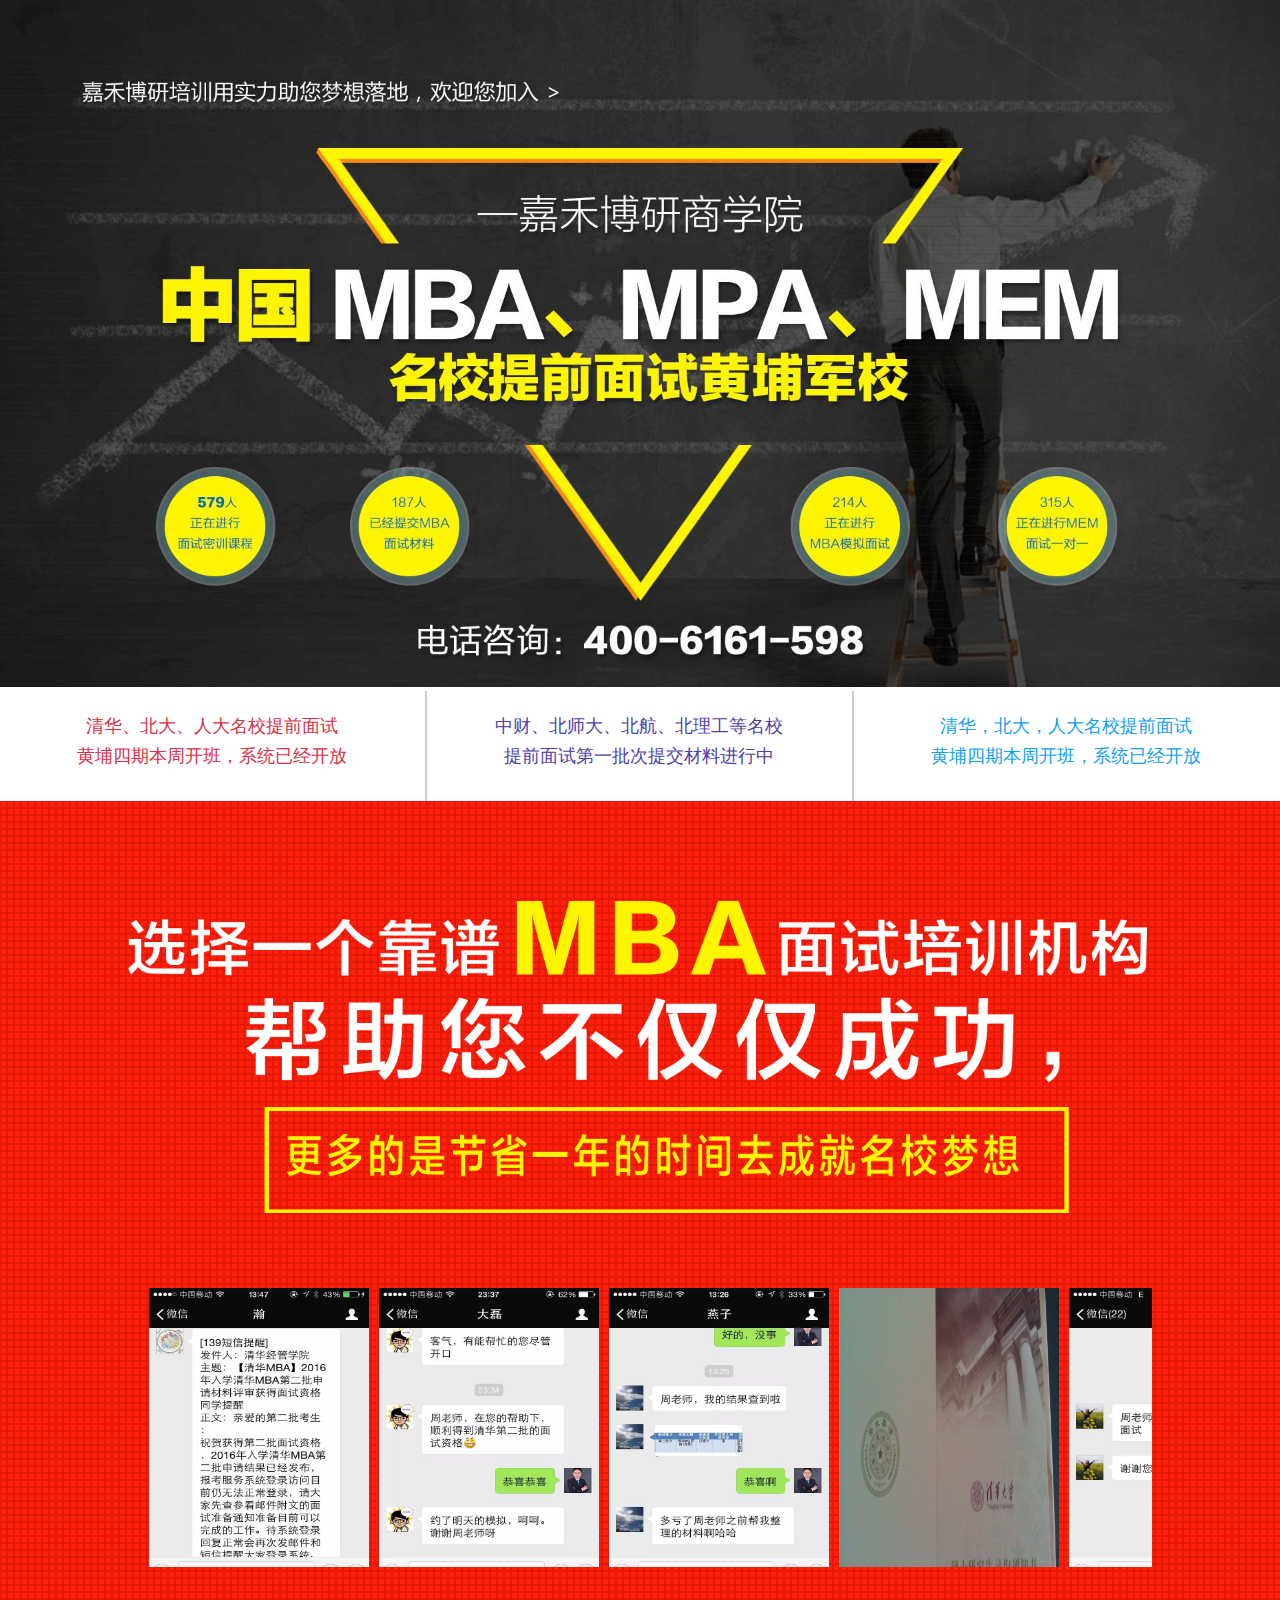
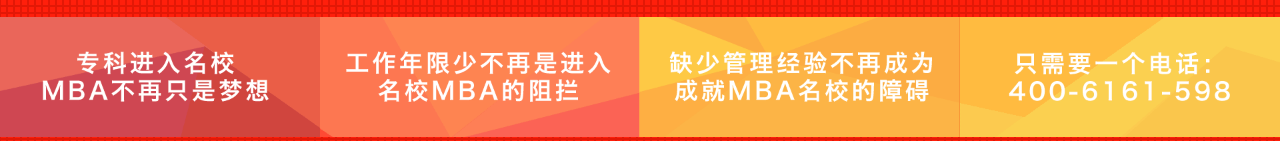
<file: 3-15/培训网站/codenew/index.html>
<!DOCTYPE html>
<html>

<head>
	<meta http-equiv="Content-Type" content="text/html; charset=utf-8"/>
	<title>嘉禾博研商学院</title>
	<link rel="stylesheet" type="text/css" href="css/animate.css"/>
	<link rel="stylesheet" type="text/css" href="css/style.css"/>
	<!--右侧漂浮开始-->
	<script type="text/javascript" charset="utf-8" src="http://gate.looyu.com/46258/107590.js"></script>
	<script type="text/javascript" src="http://pingjs.qq.com/h5/stats.js" name="MTAH5" sid="500041194"></script>
	<!--右侧漂浮end-->
</head>

<body>
<div id="content" class="content">
	<div class="chanal-0 animated bounceIn">
		<div class="c0-m1" id="img1">
			<img class="c0-bg"
			     src="img/c0-bg.jpg">
		</div>
		<div class="c0-m2 hidden" id="img2">
			<img class="c0-2-text" src="img/c0-2-text.png" onclick="cClick(this)">
		</div>
		<script>
			var img1 = document.getElementById("img1");
			var img2 = document.getElementById("img2");
			var flag = 1;
			var int = setInterval(function () {
				if (flag == 1) {
					img1.className = "c0-m1 animated fadeOut";
					setTimeout(function () {
						img1.className = "c0-m1 hidden";
						img2.className = "c0-m2 animated slideInRight";
						flag = 2;
					}, 500);

				} else {
					img2.className = "c0-m2 animated fadeOut";
					setTimeout(function () {
						img2.className = "c0-m2 hidden";
						img1.className = "c0-m1 animated slideInRight";
						flag = 1;
					}, 500);
				}
			}, 5000);
		</script>
		<div class="c0-items">
			<div class="c0-item c0-item-1" onclick="cClick(this)">
				清华、北大、人大名校提前面试</br>
				黄埔四期本周开班，系统已经开放
			</div>
			<div class="c0-item c0-item-2" onclick="cClick(this)">
				中财、北师大、北航、北理工等名校</br>
				提前面试第一批次提交材料进行中
			</div>
			<div class="c0-item c0-item-3" onclick="cClick(this)">
				清华，北大，人大名校提前面试</br>
				黄埔四期本周开班，系统已经开放
			</div>
		</div>
	</div>
	<div class="chanal-1">
		<div class="c1-d1">
			<img class="c1-text" src="img/c1-text.png">

		</div>
		<div class="c1-d2">
			<div id="scrollpic">
				<ul>
					<li><a href="#"><img src="img/x/1.jpg"/></a></li>
					<li><a href="#"><img src="img/x/2.jpg"/></a></li>
					<li><a href="#"><img src="img/x/3.jpg"/></a></li>
					<li><a href="#"><img src="img/x/4.jpg"/></a></li>
					<li><a href="#"><img src="img/x/5.jpg"/></a></li>
					<li><a href="#"><img src="img/x/6.jpg"/></a></li>
					<li><a href="#"><img src="img/x/7.jpg"/></a></li>
					<li><a href="#"><img src="img/x/8.jpg"/></a></li>
					<li><a href="#"><img src="img/x/9.jpg"/></a></li>
					<li><a href="#"><img src="img/x/10.jpg"/></a></li>
					<li><a href="#"><img src="img/x/11.jpg"/></a></li>
					<li><a href="#"><img src="img/x/12.jpg"/></a></li>
					<li><a href="#"><img src="img/x/13.jpg"/></a></li>
					<li><a href="#"><img src="img/x/14.jpg"/></a></li>
					<li><a href="#"><img src="img/x/15.jpg"/></a></li>
					<li><a href="#"><img src="img/x/16.jpg"/></a></li>
					<li><a href="#"><img src="img/x/17.jpg"/></a></li>
					<li><a href="#"><img src="img/x/18.jpg"/></a></li>
					<li><a href="#"><img src="img/x/19.jpg"/></a></li>
				</ul>
			</div>
			<script type="text/javascript">
				//操作dom
				var oPicList = document.getElementById("scrollpic");
				var oUl = oPicList.getElementsByTagName("ul")[0];
				var aLi = oUl.getElementsByTagName("li");
				var aPrev = document.getElementById("prev");
				var aNext = document.getElementById("next");
				oUl.innerHTML += oUl.innerHTML;
				oUl.style.width = aLi[0].offsetWidth * aLi.length + "px";
				oUl.style.left = -oUl.offsetWidth / 2;
				var speed = -1;
				//控制滚动
				function movePic() {
					if (oUl.offsetLeft <= -oUl.offsetWidth / 2) {
						oUl.style.left = "0";
					}
					if (oUl.offsetLeft > 0) {
						oUl.style.left = -oUl.offsetWidth / 2;
					}
					oUl.style.left = oUl.offsetLeft + speed + "px";
				}

				var timer = setInterval(movePic, 30);
				//鼠标操作 暂停/滚动
				oUl.onmouseover = function () {
					clearInterval(timer);
				}
				oUl.onmouseout = function () {
					timer = setInterval(movePic, 30);
				}
				//控制图片左右滚动
				aPrev.onmouseover = function () {
					speed = 1;
				}
				aNext.onmouseover = function () {
					speed = -1;
				}
			</script>
		</div>
		<img class="c1-bottom" src="img/c1-bottom.gif">
	</div>

</div>

<script type="text/javascript">
	// window.onload = function () {
	// 	//操作dom
	// 	var oPicList = document.getElementById("scrollpic");
	// 	var oUl = oPicList.getElementsByTagName("ul")[0];
	// 	var aLi = oUl.getElementsByTagName("li");
	// 	var aPrev = document.getElementById("prev");
	// 	var aNext = document.getElementById("next");
	// 	oUl.innerHTML += oUl.innerHTML;
	// 	oUl.style.width = aLi[0].offsetWidth * aLi.length + "px";
	// 	oUl.style.left = -oUl.offsetWidth / 2;
	// 	var speed = -1;
	// 	//控制滚动
	// 	function movePic() {
	// 		if (oUl.offsetLeft <= -oUl.offsetWidth / 2) {
	// 			oUl.style.left = "0";
	// 		}
	// 		if (oUl.offsetLeft > 0) {
	// 			oUl.style.left = -oUl.offsetWidth / 2;
	// 		}
	// 		oUl.style.left = oUl.offsetLeft + speed + "px";
	// 	}

	// 	var timer = setInterval(movePic, 30);
	// 	//鼠标操作 暂停/滚动
	// 	oUl.onmouseover = function () {
	// 		clearInterval(timer);
	// 	}
	// 	oUl.onmouseout = function () {
	// 		timer = setInterval(movePic, 30);
	// 	}
	// 	//控制图片左右滚动
	// 	aPrev.onmouseover = function () {
	// 		speed = 1;
	// 	}
	// 	aNext.onmouseover = function () {
	// 		speed = -1;
	// 	}
	// }
	//设置滚动加载
	window.onscroll = function () {
		if (getCheck()) {
			var chanal = document.createElement("div");
			var chanalImg = document.createElement("img");
			var content = document.getElementById('content');
			console.log(getLastChild(content).className);
			if (getLastChild(content).className == "chanal-1") {
				chanal.className = "chanal-2";
				var c2 = '<div class="c2-d1">' +
						'<img class="c2-text" src="img/c2-text.png">' +
						'</div>' +
						'<div class="c2-d2">' +
						'<img class="animated slideInDown" src="img/j1.jpg">' +
						'<img class="animated slideInDown" src="img/j2.jpg">' +
						'<img class="animated slideInDown" src="img/j3.jpg">' +
						'<img class="animated slideInDown" src="img/j4.jpg">' +
						'<img class="animated slideInDown" src="img/j5.jpg">' +
						'<img class="animated slideInDown" src="img/j6.jpg">' +
						'<img class="animated slideInDown" src="img/j7.jpg">' +
						'<img class="animated slideInDown" src="img/j8.gif">' +
						'</div>';
				chanal.innerHTML = c2;
				content.appendChild(chanal);
				return;
			}
			if (getLastChild(content).className == "chanal-2") {
				chanal.className = "chanal-3";
				var c3 = '<img class="c3-text" src="img/c3-text.png">';
				chanal.innerHTML = c3;
				content.appendChild(chanal);
				return;
			}
			if (getLastChild(content).className == "chanal-3") {
				chanal.className = "chanal-4";
				var c4 = '<div class="c4-d1">' +
						'<img class="c4-text" src="img/c4-text.png">' +
						'</div>' +
						'<div class="c4-d2">' +
						'<img onclick="cClick(this)" class="animated rollIn " src="img/s1.png">' +
						'<img onclick="cClick(this)" class="animated rollIn " src="img/s2.png">' +
						'<img onclick="cClick(this)" class="animated rollIn " src="img/s3.png">' +
						'<img onclick="cClick(this)" class="animated rollIn " src="img/s4.png">' +
						'<img onclick="cClick(this)" class="animated rollIn " src="img/s5.png">' +
						'<img onclick="cClick(this)" class="animated rollIn " src="img/s6.png">' +
						'<img onclick="cClick(this)" class="animated rollIn " src="img/s7.png">' +
						'</div>' +
						'<div class="c4-d3">' +
						'<span>十五年的专注</span> <span>十五年的深研	</span> <span>十五年的总结	</span> <span>只为您一次成功</span> <span>		电话咨询：400-6161-598</span>' +
						'</div>';
				chanal.innerHTML = c4;
				content.appendChild(chanal);
				return;
			}
			if (getLastChild(content).className == "chanal-4") {
				chanal.className = "chanal-5";
				var c5 = '<div class="c5-d0">' +
						'<img src="img/c5-text.png">' +
						'<div class="c5-d1">' +
						'<img src="img/t1.png"><button onclick="cClick(this)" class="t1-btn animated flash infinite">免费申请</button>' +
						'</div>' +
						'</div>' +
						'<div class="c5-d2">' +
						'<img src="img/t2.png"><button onclick="cClick(this)" class="t2-btn animated flash infinite">详情咨询</button>' +
						'</div>' +
						'<div class="c5-d3">' +
						'<img src="img/t3.png"></br><button onclick="cClick(this)" class="t3-btn animated flash infinite">申请报名</button>' +
						'</div>' +
						'<div class="c5-d4">' +
						'<img src="img/t4.png"><button onclick="cClick(this)" class="t4-btn animated flash infinite">申请报名</button>' +
						'</div>'
				chanal.innerHTML = c5;
				content.appendChild(chanal);
				return;
			}
			if (getLastChild(content).className == "chanal-5") {
				chanal.className = "chanal-6";
				var c6 = '<div class="c6-text">' +
						'<img onclick="cClick(this)" src="img/c6-text.png">' +
						'</div>';
				chanal.innerHTML = c6;
				content.appendChild(chanal);
				return;
			}
			if (getLastChild(content).className == "chanal-6") {
				chanal.className = "chanal-7";
				var c7 = '<img src="img/c6.jpg"><img src="img/c7.png">';
				chanal.innerHTML = c7;
				content.appendChild(chanal);
				return;
			}


		}
	}

	/**
	 * 数据请求检验
	 */
	function getCheck() {
		var documentH = document.documentElement.clientHeight;
		var scrollH = document.documentElement.scrollTop || document.body.scrollTop;
//		console.log(documentH);
//		console.log(scrollH);
//		console.log(getLastH());
		return documentH + scrollH >= getLastH() ? true : false;
	}
	/**
	 * 获得content所在的高度
	 */
	function getLastH() {
		var content = document.getElementById('content');
		return content.offsetTop + content.offsetHeight;
	}

	function getLastChild(n) {
		var x = n.lastChild;
		while (x.nodeType != 1) {
			x = x.previousSibling;
		}
		return x;
	}

	function cClick(elem) {
		doyoo.util.openChat();
		doyoo.util.accept();
		return false;
	}

</script>
</body>

</html>
</file>
<file: 5-16/css/buttons.css>
/* Box colors */
.bg-1 {
	background: #ECEFF1;
	color: #37474f;
}
.bg-2 {
	background: #7986cb;
	color: #ECEFF1;
}
.bg-3 {
	background: #37474f;
	color: #fff;
}

/* Common button styles */
.button {
	float: left;
	min-width: 150px;
	max-width: 250px;
	display: block;
	margin: 1em;
	padding: 1em 2em;
	border: none;
	background: none;
	color: inherit;
	vertical-align: middle;
	position: relative;
	z-index: 1;
	-webkit-backface-visibility: hidden;
	-moz-osx-font-smoothing: grayscale;
}
.button:focus {
	outline: none;
}
.button > span {
	vertical-align: middle;
}

/* Text color adjustments (we could stick to the "inherit" but that does not work well in Safari) */
.bg-1 .button {
	color: #37474f;
	border-color: #37474f;
}
.bg-2 .button {
	color: #ECEFF1;
	border-color: #ECEFF1;
}
.bg-3 .button {
	color: #fff;
	border-color: #fff;
}

/* Sizes */
.button--size-s {
	font-size: 14px;
}
.button--size-m {
	font-size: 16px;
}
.button--size-l {
	font-size: 18px;
}

/* Typography and Roundedness */
.button--text-upper {
	letter-spacing: 2px;
	text-transform: uppercase;
}
.button--text-thin {
	font-weight: 300;
}
.button--text-medium {
	font-weight: 500;
}
.button--text-thick {
	font-weight: 600;
}
.button--round-s {
	border-radius: 5px;
}
.button--round-m {
	border-radius: 15px;
}
.button--round-l {
	border-radius: 40px;
}

/* Borders */
.button--border-thin {
	border: 1px solid;
}
.button--border-medium {
	border: 2px solid;
}
.button--border-thick {
	border: 3px solid;
}

/* Individual button styles */

/* Winona */
.button--winona {
	overflow: hidden;
	padding: 0;
	-webkit-transition: border-color 0.3s, background-color 0.3s;
	transition: border-color 0.3s, background-color 0.3s;
	-webkit-transition-timing-function: cubic-bezier(0.2, 1, 0.3, 1);
	transition-timing-function: cubic-bezier(0.2, 1, 0.3, 1);
}
.button--winona::after {
	content: attr(data-text);
	position: absolute;
	width: 100%;
	height: 100%;
	top: 0;
	left: 0;
	opacity: 0;
	color: #3f51b5;
	-webkit-transform: translate3d(0, 25%, 0);
	transform: translate3d(0, 25%, 0);
}
.button--winona > span {
	display: block;
}
.button--winona.button--inverted {
	color: #7986cb;
}
.button--winona.button--inverted:after {
	color: #fff;
}
.button--winona::after,
.button--winona > span {
	padding: 1em 2em;
	-webkit-transition: -webkit-transform 0.3s, opacity 0.3s;
	transition: transform 0.3s, opacity 0.3s;
	-webkit-transition-timing-function: cubic-bezier(0.2, 1, 0.3, 1);
	transition-timing-function: cubic-bezier(0.2, 1, 0.3, 1);
}
.button--winona:hover {
	border-color: #3f51b5;
	background-color: rgba(63, 81, 181, 0.1);
}
.button--winona.button--inverted:hover {
	border-color: #21333C;
	background-color: #21333C;
}
.button--winona:hover::after {
	opacity: 1;
	-webkit-transform: translate3d(0, 0, 0);
	transform: translate3d(0, 0, 0);
}
.button--winona:hover > span {
	opacity: 0;
	-webkit-transform: translate3d(0, -25%, 0);
	transform: translate3d(0, -25%, 0);
}

/* Ujarak */
.button--ujarak {
	-webkit-transition: border-color 0.4s, color 0.4s;
	transition: border-color 0.4s, color 0.4s;
}
.button--ujarak::before {
	content: '';
	position: absolute;
	top: 0;
	left: 0;
	width: 100%;
	height: 100%;
	background: #37474f;
	z-index: -1;
	opacity: 0;
	-webkit-transform: scale3d(0.7, 1, 1);
	transform: scale3d(0.7, 1, 1);
	-webkit-transition: -webkit-transform 0.4s, opacity 0.4s;
	transition: transform 0.4s, opacity 0.4s;
	-webkit-transition-timing-function: cubic-bezier(0.2, 1, 0.3, 1);
	transition-timing-function: cubic-bezier(0.2, 1, 0.3, 1);
}
.button--ujarak.button--round-s::before {
	border-radius: 2px;
}
.button--ujarak.button--inverted::before {
	background: #7986CB;
}
.button--ujarak,
.button--ujarak::before {
	-webkit-transition-timing-function: cubic-bezier(0.2, 1, 0.3, 1);
	transition-timing-function: cubic-bezier(0.2, 1, 0.3, 1);
}
.button--ujarak:hover {
	color: #fff;
	border-color: #37474f;
}
.button--ujarak.button--inverted:hover {
	color: #37474F;
	border-color: #fff;
}
.button--ujarak:hover::before {
	opacity: 1;
	-webkit-transform: translate3d(0, 0, 0);
	transform: translate3d(0, 0, 0);
}

/* Wayra */
.button--wayra {
	overflow: hidden;
	width: 245px;
	-webkit-transition: border-color 0.3s, color 0.3s;
	transition: border-color 0.3s, color 0.3s;
	-webkit-transition-timing-function: cubic-bezier(0.2, 1, 0.3, 1);
	transition-timing-function: cubic-bezier(0.2, 1, 0.3, 1);
}
.button--wayra::before {
	content: '';
	position: absolute;
	top: 0;
	left: 0;
	width: 150%;
	height: 100%;
	background: #37474f;
	z-index: -1;
	-webkit-transform: rotate3d(0, 0, 1, -45deg) translate3d(0, -3em, 0);
	transform: rotate3d(0, 0, 1, -45deg) translate3d(0, -3em, 0);
	-webkit-transform-origin: 0% 100%;
	transform-origin: 0% 100%;
	-webkit-transition: -webkit-transform 0.3s, opacity 0.3s, background-color 0.3s;
	transition: transform 0.3s, opacity 0.3s, background-color 0.3s;
}
.button--wayra:hover {
	color: #fff;
	border-color: #3f51b5;
}
.button--wayra.button--inverted:hover {
	color: #3f51b5;
	border-color: #fff;
}
.button--wayra:hover::before {
	opacity: 1;
	background-color: #3f51b5;
	-webkit-transform: rotate3d(0, 0, 1, 0deg);
	transform: rotate3d(0, 0, 1, 0deg);
	-webkit-transition-timing-function: cubic-bezier(0.2, 1, 0.3, 1);
	transition-timing-function: cubic-bezier(0.2, 1, 0.3, 1);
}
.button--wayra.button--inverted:hover::before {
	background-color: #fff;
}

/* Tamaya */
.button--tamaya {
	overflow: hidden;
	color: #7986cb;
	min-width: 180px;
}
.button--tamaya.button--inverted {
	color: #37474f;
	border-color: #37474f;
}
.button--tamaya::before,
.button--tamaya::after {
	content: attr(data-text);
	position: absolute;
	width: 100%;
	height: 50%;
	left: 0;
	background: #7986cb;
	color: #fff;
	overflow: hidden;
	-webkit-transition: -webkit-transform 0.3s;
	transition: transform 0.3s;
	-webkit-transition-timing-function: cubic-bezier(0.2, 1, 0.3, 1);
	transition-timing-function: cubic-bezier(0.2, 1, 0.3, 1);
}
.button--tamaya.button--inverted::before,
.button--tamaya.button--inverted::after {
	background: #fff;
	color: #37474f;
}
.button--tamaya::before {
	top: 0;
	padding-top: 1em;
}
.button--tamaya::after {
	bottom: 0;
	line-height: 0;
}
.button--tamaya > span {
	display: block;
	-webkit-transform: scale3d(0.2, 0.2, 1);
	transform: scale3d(0.2, 0.2, 1);
	opacity: 0;
	-webkit-transition: -webkit-transform 0.3s, opacity 0.3s;
	transition: transform 0.3s, opacity 0.3s;
	-webkit-transition-timing-function: cubic-bezier(0.2, 1, 0.3, 1);
	transition-timing-function: cubic-bezier(0.2, 1, 0.3, 1);
}
.button--tamaya:hover::before {
	-webkit-transform: translate3d(0, -100%, 0);
	transform: translate3d(0, -100%, 0);
}
.button--tamaya:hover::after {
	-webkit-transform: translate3d(0, 100%, 0);
	transform: translate3d(0, 100%, 0);
}
.button--tamaya:hover > span {
	opacity: 1;
	-webkit-transform: scale3d(1, 1, 1);
	transform: scale3d(1, 1, 1);
}

/* Rayen */
.button--rayen {
	overflow: hidden;
	padding: 0;
	width: 230px;
}
.button--rayen.button--inverted {
	color: #fff;
}
.button--rayen::before {
	content: attr(data-text);
	position: absolute;
	top: 0;
	left: 0;
	width: 100%;
	height: 100%;
	background: #7986cb;
	-webkit-transform: translate3d(-100%, 0, 0);
	transform: translate3d(-100%, 0, 0);
}
.button--rayen.button--inverted::before {
	background: #fff;
	color: #37474f;
}
.button--rayen > span {
	display: block;
}
.button--rayen::before,
.button--rayen > span {
	padding: 1em 2em;
	-webkit-transition: -webkit-transform 0.3s;
	transition: transform 0.3s;
	-webkit-transition-timing-function: cubic-bezier(0.75, 0, 0.125, 1);
	transition-timing-function: cubic-bezier(0.75, 0, 0.125, 1);
}
.button--rayen:hover::before {
	-webkit-transform: translate3d(0, 0, 0);
	transform: translate3d(0, 0, 0);
}
.button--rayen:hover > span {
	-webkit-transform: translate3d(0, 100%, 0);
	transform: translate3d(0, 100%, 0);
}

/* Pipaluk */
.button--pipaluk {
	width: 240px;
	padding: 1.5em 3em;
	color: #fff;
}
.button--pipaluk.button--inverted {
	color: #7986cb;
}
.button--pipaluk::before,
.button--pipaluk::after {
	content: '';
	border-radius: inherit;
	position: absolute;
	top: 0;
	left: 0;
	width: 100%;
	height: 100%;
	z-index: -1;
	-webkit-transition: -webkit-transform 0.3s, background-color 0.3s;
	transition: transform 0.3s, background-color 0.3s;
	-webkit-transition-timing-function: cubic-bezier(0.25, 0, 0.3, 1);
	transition-timing-function: cubic-bezier(0.25, 0, 0.3, 1);
}
.button--pipaluk::before {
	border: 2px solid #7986cb;
}
.button--pipaluk.button--inverted::before {
	border-color: #fff;
}
.button--pipaluk::after {
	background: #7986cb;
}
.button--pipaluk.button--inverted::after {
	background: #fff;
}
.button--pipaluk:hover::before {
	-webkit-transform: scale3d(1, 1, 1);
	transform: scale3d(1, 1, 1);
}
.button--pipaluk::before,
.button--pipaluk:hover::after {
	-webkit-transform: scale3d(0.7, 0.7, 1);
	transform: scale3d(0.7, 0.7, 1);
}
.button--pipaluk:hover::after {
	background-color: #3f51b5;
}
.button--pipaluk.button--inverted:hover::after {
	background-color: #fff;
}

/* Nuka */
.button--nuka {
	margin: 1em 2em;
	-webkit-transition: color 0.3s;
	transition: color 0.3s;
	-webkit-transition-timing-function: cubic-bezier(0.2, 1, 0.3, 1);
	transition-timing-function: cubic-bezier(0.2, 1, 0.3, 1);
}
.button--nuka.button--inverted {
	color: #37474f;
}
.button--nuka::before,
.button--nuka::after {
	content: '';
	position: absolute;
	border-radius: inherit;
	background: #7986cb;
	z-index: -1;
}
.button--nuka::before {
	top: -4px;
	bottom: -4px;
	left: -4px;
	right: -4px;
	opacity: 0.2;
	-webkit-transform: scale3d(0.7, 1, 1);
	transform: scale3d(0.7, 1, 1);
	-webkit-transition: -webkit-transform 0.3s, opacity 0.3s;
	transition: transform 0.3s, opacity 0.3s;
}
.button--nuka::after {
	top: 0;
	left: 0;
	width: 100%;
	height: 100%;
	-webkit-transform: scale3d(1.1, 1, 1);
	transform: scale3d(1.1, 1, 1);
	-webkit-transition: -webkit-transform 0.3s, background-color 0.3s;
	transition: transform 0.3s, background-color 0.3s;
}
.button--nuka::before,
.button--nuka::after {
	-webkit-transition-timing-function: cubic-bezier(0.2, 1, 0.3, 1);
	transition-timing-function: cubic-bezier(0.2, 1, 0.3, 1);
}
.button--nuka.button--inverted::before,
.button--nuka.button--inverted::after {
	background: #fff;
}
.button--nuka:hover {
	color: #fff;
}
.button--nuka:hover::before {
	opacity: 1;
}
.button--nuka:hover::after {
	background-color: #37474f;
}
.button--nuka.button--inverted:hover::after {
	background-color: #7986cb;
}
.button--nuka:hover::after,
.button--nuka:hover::before {
	-webkit-transform: scale3d(1, 1, 1);
	transform: scale3d(1, 1, 1);
}

/* Moema */
.button--moema {
	padding: 1.5em 3em;
	border-radius: 50px;
	background: #7986cb;
	color: #fff;
	-webkit-transition: background-color 0.3s, color 0.3s;
	transition: background-color 0.3s, color 0.3s;
}
.button--moema.button--inverted {
	background: #ECEFF1;
	color: #37474f;
}
.button--moema::before {
	content: '';
	position: absolute;
	top: -20px;
	left: -20px;
	bottom: -20px;
	right: -20px;
	background: inherit;
	border-radius: 50px;
	z-index: -1;
	opacity: 0.4;
	-webkit-transform: scale3d(0.8, 0.5, 1);
	transform: scale3d(0.8, 0.5, 1);
}
.button--moema:hover {
	-webkit-transition: background-color 0.1s 0.3s, color 0.1s 0.3s;
	transition: background-color 0.1s 0.3s, color 0.1s 0.3s;
	color: #ECEFF1;
	background-color: #3f51b5;
	-webkit-animation: anim-moema-1 0.3s forwards;
	animation: anim-moema-1 0.3s forwards;
}
.button--moema.button--inverted:hover {
	color: #ECEFF1;
	background-color: #7986cb;
}
.button--moema:hover::before {
	-webkit-animation: anim-moema-2 0.3s 0.3s forwards;
	animation: anim-moema-2 0.3s 0.3s forwards;
}
@-webkit-keyframes anim-moema-1 {
	60% {
		-webkit-transform: scale3d(0.8, 0.8, 1);
		transform: scale3d(0.8, 0.8, 1);
	}
	85% {
		-webkit-transform: scale3d(1.1, 1.1, 1);
		transform: scale3d(1.1, 1.1, 1);
	}
	100% {
		-webkit-transform: scale3d(1, 1, 1);
		transform: scale3d(1, 1, 1);
	}
}
@keyframes anim-moema-1 {
	60% {
		-webkit-transform: scale3d(0.8, 0.8, 1);
		transform: scale3d(0.8, 0.8, 1);
	}
	85% {
		-webkit-transform: scale3d(1.1, 1.1, 1);
		transform: scale3d(1.1, 1.1, 1);
	}
	100% {
		-webkit-transform: scale3d(1, 1, 1);
		transform: scale3d(1, 1, 1);
	}
}
@-webkit-keyframes anim-moema-2 {
	to {
		opacity: 0;
		-webkit-transform: scale3d(1, 1, 1);
		transform: scale3d(1, 1, 1);
	}
}
@keyframes anim-moema-2 {
	to {
		opacity: 0;
		-webkit-transform: scale3d(1, 1, 1);
		transform: scale3d(1, 1, 1);
	}
}

/* Isi */
.button--isi {
	padding: 1.2em 2em;
	color: #fff;
	background: #7986cb;
	overflow: hidden;
}
.button--isi::before {
	content: '';
	z-index: -1;
	position: absolute;
	top: 50%;
	left: 100%;
	margin: -15px 0 0 1px;
	width: 30px;
	height: 30px;
	border-radius: 50%;
	background: #3f51b5;
	-webkit-transform-origin: 100% 50%;
	transform-origin: 100% 50%;
	-webkit-transform: scale3d(1, 2, 1);
	transform: scale3d(1, 2, 1);
	-webkit-transition: -webkit-transform 0.3s, opacity 0.3s;
	transition: transform 0.3s, opacity 0.3s;
	-webkit-transition-timing-function: cubic-bezier(0.7,0,0.9,1);
	transition-timing-function: cubic-bezier(0.7,0,0.9,1);
}
.button--isi .button__icon {
	vertical-align: middle;
}
.button--isi > span {
	vertical-align: middle;
	padding-left: 0.75em;
}
.button--isi:hover::before {
	-webkit-transform: scale3d(9, 9, 1);
	transform: scale3d(9, 9, 1);
}

/* Aylen */
.button.button--aylen {
	background: #fff;
	color: #37474f;
	overflow: hidden;
	-webkit-transition: color 0.3s;
	transition: color 0.3s;
}
.button--aylen.button--inverted {
	background: none;
	color: #fff;
}
.button--aylen::before,
.button--aylen::after {
	content: '';
	position: absolute;
	height: 100%;
	width: 100%;
	bottom: 100%;
	left: 0;
	z-index: -1;
	-webkit-transition: -webkit-transform 0.3s;
	transition: transform 0.3s;
	-webkit-transition-timing-function: cubic-bezier(0.75, 0, 0.125, 1);
	transition-timing-function: cubic-bezier(0.75, 0, 0.125, 1);
}
.button--aylen::before {
	background: #7986cb;
}
.button--aylen::after {
	background: #3f51b5;
}
.button--aylen:hover {
	color: #fff;
}
.button--aylen:hover::before,
.button--aylen:hover::after {
	-webkit-transform: translate3d(0, 100%, 0);
	transform: translate3d(0, 100%, 0);
}
.button--aylen:hover::after {
	-webkit-transition-delay: 0.175s;
	transition-delay: 0.175s;
}

/* Saqui */
.button.button--saqui {
	overflow: hidden;
	color: #fff;
	background: #37474f;
	-webkit-transition: background-color 0.3s ease-in, color 0.3s ease-in;
	transition: background-color 0.3s ease-in, color 0.3s ease-in;
}
.button--saqui.button--inverted {
	background: #fff;
	color: #37474f;
}
.button--saqui::after {
	content: attr(data-text);
	position: absolute;
	top: 0;
	left: 0;
	width: 100%;
	height: 100%;
	padding: 1em 2em;
	color: #37474f;
	-webkit-transform-origin: -25% 50%;
	transform-origin: -25% 50%;
	-webkit-transform: rotate3d(0, 0, 1, 45deg);
	transform: rotate3d(0, 0, 1, 45deg);
	-webkit-transition: -webkit-transform 0.3s ease-in;
	transition: transform 0.3s ease-in;
}
.button--saqui.button--inverted::after {
	color: #fff;
}
.button--saqui:hover::after,
.button--saqui:hover {
	-webkit-transition-timing-function: ease-out;
	transition-timing-function: ease-out;
}
.button--saqui:hover {
	background-color: #7986cb;
	color: #7986cb;
}
.button--saqui.button--inverted:hover {
	background-color: #3f51b5;
	color: #3f51b5;
}
.button--saqui:hover::after {
	-webkit-transform: rotate3d(0, 0, 1, 0deg);
	transform: rotate3d(0, 0, 1, 0deg);
}

/* Wapasha */
.button.button--wapasha {
	background: #37474f;
	color: #fff;
	-webkit-transition: background-color 0.3s, color 0.3s;
	transition: background-color 0.3s, color 0.3s;
}
.button--wapasha.button--inverted {
	background: #fff;
	color: #37474f;
}
.button--wapasha::before {
	content: '';
	position: absolute;
	top: 0;
	left: 0;
	width: 100%;
	height: 100%;
	border: 2px solid #3f51b5;
	z-index: -1;
	border-radius: inherit;
	opacity: 0;
	-webkit-transform: scale3d(0.6, 0.6, 1);
	transform: scale3d(0.6, 0.6, 1);
	-webkit-transition: -webkit-transform 0.3s, opacity 0.3s;
	transition: transform 0.3s, opacity 0.3s;
	-webkit-transition-timing-function: cubic-bezier(0.75, 0, 0.125, 1);
	transition-timing-function: cubic-bezier(0.75, 0, 0.125, 1);
}
.button--wapasha.button--inverted::before {
	border-color: #7986cb;
}
.button--wapasha:hover {
	background-color: #fff;
	color: #3f51b5;
}
.button--wapasha.button--inverted:hover {
	background-color: #37474f;
	color: #7986cb;
}
.button--wapasha:hover::before {
	-webkit-transform: scale3d(1, 1, 1);
	transform: scale3d(1, 1, 1);
	opacity: 1;
}

/* Nina */
.button--nina {
	padding: 0 2em;
	background: #7986cb;
	color: #fff;
	overflow: hidden;
	-webkit-transition: background-color 0.3s;
	transition: background-color 0.3s;
}
.button--nina.button--inverted {
	background: #fff;
	color: #7986cb;
}
.button--nina > span {
	display: inline-block;
	padding: 1em 0;
	opacity: 0;
	color: #fff;
	-webkit-transform: translate3d(0, -10px, 0);
	transform: translate3d(0, -10px, 0);
	-webkit-transition: -webkit-transform 0.3s, opacity 0.3s;
	transition: transform 0.3s, opacity 0.3s;
	-webkit-transition-timing-function: cubic-bezier(0.75, 0, 0.125, 1);
	transition-timing-function: cubic-bezier(0.75, 0, 0.125, 1);
}
.button--nina::before {
	content: attr(data-text);
	position: absolute;
	top: 0;
	left: 0;
	width: 100%;
	height: 100%;
	padding: 1em 0;
	-webkit-transition: -webkit-transform 0.3s, opacity 0.3s;
	transition: transform 0.3s, opacity 0.3s;
	-webkit-transition-timing-function: cubic-bezier(0.75, 0, 0.125, 1);
	transition-timing-function: cubic-bezier(0.75, 0, 0.125, 1);
}
.button--nina:hover {
	background-color: #3f51b5;
}
.button--nina:hover::before {
	opacity: 0;
	-webkit-transform: translate3d(0, 100%, 0);
	transform: translate3d(0, 100%, 0);
}
.button--nina:hover > span {
	opacity: 1;
	-webkit-transform: translate3d(0, 0, 0);
	transform: translate3d(0, 0, 0);
}
.button--nina:hover > span:nth-child(1) {
	-webkit-transition-delay: 0.045s;
	transition-delay: 0.045s;
}
.button--nina:hover > span:nth-child(2) {
	-webkit-transition-delay: 0.09s;
	transition-delay: 0.09s;
}
.button--nina:hover > span:nth-child(3) {
	-webkit-transition-delay: 0.135s;
	transition-delay: 0.135s;
}
.button--nina:hover > span:nth-child(4) {
	-webkit-transition-delay: 0.18s;
	transition-delay: 0.18s;
}
.button--nina:hover > span:nth-child(5) {
	-webkit-transition-delay: 0.225s;
	transition-delay: 0.225s;
}
.button--nina:hover > span:nth-child(6) {
	-webkit-transition-delay: 0.27s;
	transition-delay: 0.27s;
}
.button--nina:hover > span:nth-child(7) {
	-webkit-transition-delay: 0.315s;
	transition-delay: 0.315s;
}
.button--nina:hover > span:nth-child(8) {
	-webkit-transition-delay: 0.36s;
	transition-delay: 0.36s;
}
.button--nina:hover > span:nth-child(9) {
	-webkit-transition-delay: 0.405s;
	transition-delay: 0.405s;
}
.button--nina:hover > span:nth-child(10) {
	-webkit-transition-delay: 0.45s;
	transition-delay: 0.45s;
}

/* Nanuk */
.button--nanuk {
	padding: 0 2em;
	overflow: hidden;
	background: #7986cb;
	-webkit-transition: background-color 0.3s;
	transition: background-color 0.3s;
}
.button--nanuk.button--inverted {
	background: #fff;
	color: #7986cb;
}
.button--nanuk > span {
	display: inline-block;
	padding: 1em 0;
}
.button--nanuk:hover {
	background-color: #3f51b5;
}
.button--nanuk:hover > span:nth-child(odd) {
	-webkit-animation: anim-nanuk-1 0.5s forwards;
	animation: anim-nanuk-1 0.5s forwards;
}
.button--nanuk:hover > span:nth-child(even) {
	-webkit-animation: anim-nanuk-2 0.5s forwards;
	animation: anim-nanuk-2 0.5s forwards;
}
.button--nanuk:hover > span:nth-child(odd),
.button--nanuk:hover > span:nth-child(even) {
	-webkit-animation-timing-function: cubic-bezier(0.75, 0, 0.125, 1);
	transition-animation-function: cubic-bezier(0.75, 0, 0.125, 1);
}
@-webkit-keyframes anim-nanuk-1 {
	0%,
	100% {
		opacity: 1;
		-webkit-transform: translate3d(0, 0, 0);
		transform: translate3d(0, 0, 0);
	}
	49% {
		opacity: 1;
		-webkit-transform: translate3d(0, 100%, 0);
		transform: translate3d(0, 100%, 0);
	}
	50% {
		opacity: 0;
		-webkit-transform: translate3d(0, 100%, 0);
		transform: translate3d(0, 100%, 0);
		color: inherit;
	}
	51% {
		opacity: 0;
		-webkit-transform: translate3d(0, -100%, 0);
		transform: translate3d(0, -100%, 0);
		color: #fff;
	}
	100% {
		color: #fff;
	}
}
@keyframes anim-nanuk-1 {
	0%,
	100% {
		opacity: 1;
		-webkit-transform: translate3d(0, 0, 0);
		transform: translate3d(0, 0, 0);
	}
	49% {
		opacity: 1;
		-webkit-transform: translate3d(0, 100%, 0);
		transform: translate3d(0, 100%, 0);
	}
	50% {
		opacity: 0;
		-webkit-transform: translate3d(0, 100%, 0);
		transform: translate3d(0, 100%, 0);
		color: inherit;
	}
	51% {
		opacity: 0;
		-webkit-transform: translate3d(0, -100%, 0);
		transform: translate3d(0, -100%, 0);
		color: #fff;
	}
	100% {
		color: #fff;
	}
}
@-webkit-keyframes anim-nanuk-2 {
	0%,
	100% {
		opacity: 1;
		-webkit-transform: translate3d(0, 0, 0);
		transform: translate3d(0, 0, 0);
	}
	49% {
		opacity: 1;
		-webkit-transform: translate3d(0, -100%, 0);
		transform: translate3d(0, -100%, 0);
	}
	50% {
		opacity: 0;
		-webkit-transform: translate3d(0, -100%, 0);
		transform: translate3d(0, -100%, 0);
		color: inherit;
	}
	51% {
		opacity: 0;
		-webkit-transform: translate3d(0, 100%, 0);
		transform: translate3d(0, 100%, 0);
		color: #fff;
	}
	100% {
		color: #fff;
	}
}
@keyframes anim-nanuk-2 {
	0%,
	100% {
		opacity: 1;
		-webkit-transform: translate3d(0, 0, 0);
		transform: translate3d(0, 0, 0);
	}
	49% {
		opacity: 1;
		-webkit-transform: translate3d(0, -100%, 0);
		transform: translate3d(0, -100%, 0);
	}
	50% {
		opacity: 0;
		-webkit-transform: translate3d(0, -100%, 0);
		transform: translate3d(0, -100%, 0);
		color: inherit;
	}
	51% {
		opacity: 0;
		-webkit-transform: translate3d(0, 100%, 0);
		transform: translate3d(0, 100%, 0);
		color: #fff;
	}
	100% {
		color: #fff;
	}
}
.button--nanuk:hover > span:nth-child(1) {
	-webkit-animation-delay: 0s;
	animation-delay: 0s;
}
.button--nanuk:hover > span:nth-child(2) {
	-webkit-animation-delay: 0.05s;
	animation-delay: 0.05s;
}
.button--nanuk:hover > span:nth-child(3) {
	-webkit-animation-delay: 0.1s;
	animation-delay: 0.1s;
}
.button--nanuk:hover > span:nth-child(4) {
	-webkit-animation-delay: 0.15s;
	animation-delay: 0.15s;
}
.button--nanuk:hover > span:nth-child(5) {
	-webkit-animation-delay: 0.2s;
	animation-delay: 0.2s;
}
.button--nanuk:hover > span:nth-child(6) {
	-webkit-animation-delay: 0.25s;
	animation-delay: 0.25s;
}
.button--nanuk:hover > span:nth-child(7) {
	-webkit-animation-delay: 0.3s;
	animation-delay: 0.3s;
}
.button--nanuk:hover > span:nth-child(8) {
	-webkit-animation-delay: 0.35s;
	animation-delay: 0.35s;
}
.button--nanuk:hover > span:nth-child(9) {
	-webkit-animation-delay: 0.4s;
	animation-delay: 0.4s;
}
.button--nanuk:hover > span:nth-child(10) {
	-webkit-animation-delay: 0.45s;
	animation-delay: 0.45s;
}
.button--nanuk:hover > span:nth-child(11) {
	-webkit-animation-delay: 0.5s;
	animation-delay: 0.5s;
}

/* Antiman */
.button--antiman {
	background: none;
	border: none;
	height: 60px;
}
.button--antiman.button--inverted,
.button--antiman.button--inverted-alt {
	-webkit-transition: color 0.3s;
	transition: color 0.3s;
	-webkit-transition-timing-function: cubic-bezier(0.75, 0, 0.125, 1);
	transition-timing-function: cubic-bezier(0.75, 0, 0.125, 1);
}
.button--antiman > span {
	padding-left: 0.35em;
}
.button--antiman::before,
.button--antiman::after {
	content: '';
	z-index: -1;
	border-radius: inherit;
	pointer-events: none;
	position: absolute;
	top: 0;
	left: 0;
	width: 100%;
	height: 100%;
	-webkit-backface-visibility: hidden;
	-webkit-transition: -webkit-transform 0.3s, opacity 0.3s;
	transition: transform 0.3s, opacity 0.3s;
	-webkit-transition-timing-function: cubic-bezier(0.75, 0, 0.125, 1);
	transition-timing-function: cubic-bezier(0.75, 0, 0.125, 1);
}
.button--antiman::before {
	border: 2px solid #37474f;
	opacity: 0;
	-webkit-transform: scale3d(1.2, 1.2, 1);
	transform: scale3d(1.2, 1.2, 1);
}
.button--antiman.button--border-thin::before {
	border-width: 1px;
}
.button--antiman.button--border-medium::before {
	border-width: 2px;
}
.button--antiman.button--border-thick::before {
	border-width: 3px;
}
.button--antiman.button--inverted::before {
	border-color: #7986cb;
}
.button--antiman.button--inverted-alt::before {
	border-color: #3f51b5;
}
.button--antiman::after {
	background: #fff;
}
.button--antiman.button--inverted::after {
	background: #7986cb;
}
.button--antiman.button--inverted-alt::after {
	background: #3f51b5;
}
.button--antiman.button--inverted:hover {
	color: #7986cb;
}
.button--antiman.button--inverted-alt:hover {
	color: #3f51b5;
}
.button--antiman:hover::before {
	opacity: 1;
	-webkit-transform: scale3d(1, 1, 1);
	transform: scale3d(1, 1, 1);
}
.button--antiman:hover::after {
	opacity: 0;
	-webkit-transform: scale3d(0.8, 0.8, 1);
	transform: scale3d(0.8, 0.8, 1);
}

/* Itzel */
.button--itzel {
	border: none;
	padding: 0px;
	overflow: hidden;
	width: 255px;
}
.button--itzel::before {
	content: '';
	position: absolute;
	top: 0;
	left: 0;
	width: 100%;
	height: 100%;
	border: 2px solid;
	border-radius: inherit;
	-webkit-clip-path: polygon(0% 0%, 0% 100%, 35% 100%, 35% 60%, 65% 60%, 65% 100%, 100% 100%, 100% 0%);
	clip-path: url(../index.html#clipBox);
	-webkit-transform: translate3d(0, 100%, 0) translate3d(0, -2px, 0);
	transform: translate3d(0, 100%, 0) translate3d(0, -2px, 0);
	-webkit-transform-origin: 50% 100%;
	transform-origin: 50% 100%;
}

.button--itzel.button--border-thin::before {
	border: 1px solid;
	-webkit-transform: translate3d(0, 100%, 0) translate3d(0, -1px, 0);
	transform: translate3d(0, 100%, 0) translate3d(0, -1px, 0);
}
.button--itzel.button--border-thick::before {
	border: 3px solid;
	-webkit-transform: translate3d(0, 100%, 0) translate3d(0, -3px, 0);
	transform: translate3d(0, 100%, 0) translate3d(0, -3px, 0);
}

.button--itzel::before,
.button--itzel .button__icon {
	-webkit-transition: -webkit-transform 0.3s;
	transition: transform 0.3s;
	-webkit-transition-timing-function: cubic-bezier(0.75, 0, 0.125, 1);
	transition-timing-function: cubic-bezier(0.75, 0, 0.125, 1);
}
.button--itzel .button__icon {
	position: absolute;
	top: 100%;
	left: 50%;
	padding: 20px;
	font-size: 20px;
	-webkit-transform: translate3d(-50%, 0, 0);
	transform: translate3d(-50%, 0, 0);
}
.button--itzel > span {
	display: block;
	padding: 20px;
	-webkit-transition: -webkit-transform 0.3s, opacity 0.3s;
	transition: transform 0.3s, opacity 0.3s;
	-webkit-transition-delay: 0.3s;
	transition-delay: 0.3s;
}
.button--itzel:hover::before {
	-webkit-transform: translate3d(0, 0, 0);
	transform: translate3d(0, 0, 0);
}
.button--itzel:hover .button__icon {
	-webkit-transition-delay: 0.1s;
	transition-delay: 0.1s;
	-webkit-transform: translate3d(-50%, -100%, 0);
	transform: translate3d(-50%, -100%, 0);
}
.button--itzel:hover > span {
	opacity: 0;
	-webkit-transform: translate3d(0, -50%, 0);
	transform: translate3d(0, -50%, 0);
	-webkit-transition-delay: 0s;
	transition-delay: 0s;
}

/* Naira */
.button--naira {
	padding: 0;
	overflow: hidden;
	-webkit-transition: background-color 0.3s;
	transition: background-color 0.3s;
}
.button--naira::before {
	content: '';
	position: absolute;
	left: -50%;
	width: 200%;
	height: 200%;
	background: #37474f;
	top: -50%;
	z-index: -1;
	-webkit-transform: translate3d(0, -100%, 0) rotate3d(0, 0, 1, -10deg);
	transform: translate3d(0, -100%, 0) rotate3d(0, 0, 1, -10deg);
}
.button--naira.button--inverted::before {
	background: #7986cb;
}
.button--naira-up::before {
	-webkit-transform: translate3d(0, 100%, 0) rotate3d(0, 0, 1, 10deg);
	transform: translate3d(0, 100%, 0) rotate3d(0, 0, 1, 10deg);
}
.button--naira > span {
	display: block;
}
.button--naira .button__icon {
	position: absolute;
	top: 0;
	width: 100%;
	left: 0;
	color: #fff;
	-webkit-transform: translate3d(0, -100%, 0);
	transform: translate3d(0, -100%, 0);
}
.button--naira-up .button__icon {
	-webkit-transform: translate3d(0, 100%, 0);
	transform: translate3d(0, 100%, 0);
}
.button--naira > span,
.button--naira .button__icon {
	padding: 1em 2em;
	-webkit-transition: -webkit-transform 0.3s;
	transition: transform 0.3s;
	-webkit-transition-timing-function: cubic-bezier(0.75, 0, 0.125, 1);
	transition-timing-function: cubic-bezier(0.75, 0, 0.125, 1);
}
.button--naira:hover::before {
	-webkit-animation: anim-naira-1 0.3s forwards ease-in;
	animation: anim-naira-1 0.3s forwards ease-in;
}
.button--naira-up:hover::before {
	-webkit-animation: anim-naira-2 0.3s forwards ease-in;
	animation: anim-naira-2 0.3s forwards ease-in;
}
@-webkit-keyframes anim-naira-1 {
	50% {
		-webkit-transform: translate3d(0, -50%, 0) rotate3d(0, 0, 1, -10deg);
		transform: translate3d(0, -50%, 0) rotate3d(0, 0, 1, -10deg);
		-webkit-animation-timing-function: ease-out;
		animation-timing-function: ease-out;
	}
	100% {
		-webkit-transform: translate3d(0, 0%, 0) rotate3d(0, 0, 1, 0deg);
		transform: translate3d(0, 0%, 0) rotate3d(0, 0, 1, 0deg);
	}
}
@keyframes anim-naira-1 {
	50% {
		-webkit-transform: translate3d(0, -50%, 0) rotate3d(0, 0, 1, -10deg);
		transform: translate3d(0, -50%, 0) rotate3d(0, 0, 1, -10deg);
		-webkit-animation-timing-function: ease-out;
		animation-timing-function: ease-out;
	}
	100% {
		-webkit-transform: translate3d(0, 0%, 0) rotate3d(0, 0, 1, 0deg);
		transform: translate3d(0, 0%, 0) rotate3d(0, 0, 1, 0deg);
	}
}
@-webkit-keyframes anim-naira-2 {
	50% {
		-webkit-transform: translate3d(0, 50%, 0) rotate3d(0, 0, 1, 10deg);
		transform: translate3d(0, 50%, 0) rotate3d(0, 0, 1, 10deg);
		-webkit-animation-timing-function: ease-out;
		animation-timing-function: ease-out;
	}
	100% {
		-webkit-transform: translate3d(0, 0%, 0) rotate3d(0, 0, 1, 0deg);
		transform: translate3d(0, 0%, 0) rotate3d(0, 0, 1, 0deg);
	}
}
@keyframes anim-naira-2 {
	50% {
		-webkit-transform: translate3d(0, 50%, 0) rotate3d(0, 0, 1, 10deg);
		transform: translate3d(0, 50%, 0) rotate3d(0, 0, 1, 10deg);
		-webkit-animation-timing-function: ease-out;
		animation-timing-function: ease-out;
	}
	100% {
		-webkit-transform: translate3d(0, 0%, 0) rotate3d(0, 0, 1, 0deg);
		transform: translate3d(0, 0%, 0) rotate3d(0, 0, 1, 0deg);
	}
}
.button--naira:hover {
	background-color: #37474f;
	-webkit-transition: background-color 0s 0.3s;
	transition: background-color 0s 0.3s;
}
.button--naira.button--inverted:hover {
	background-color: #7986cb;
}
.button--naira:hover .button__icon {
	-webkit-transform: translate3d(0, 0, 0);
	transform: translate3d(0, 0, 0);
}
.button--naira:hover > span {
	opacity: 0;
	-webkit-transform: translate3d(0, 100%, 0);
	transform: translate3d(0, 100%, 0);
}
.button--naira-up:hover > span {
	-webkit-transform: translate3d(0, -100%, 0);
	transform: translate3d(0, -100%, 0);
}

/* Quidel */
.button--quidel {
	background: #7986cb;
	color: #7986cb;
	overflow: hidden;
	-webkit-transition: color 0.3s;
	transition: color 0.3s;
	-webkit-transition-timing-function: cubic-bezier(0.75, 0, 0.125, 1);
	transition-timing-function: cubic-bezier(0.75, 0, 0.125, 1);
}
.button--quidel.button--inverted {
	background: #fff;
	color: #fff;
}
.button--quidel::before,
.button--quidel::after {
	content: '';
	position: absolute;
	z-index: -1;
	border-radius: inherit;
}
.button--quidel::after {
	top: 2px;
	left: 2px;
	right: 2px;
	bottom: 2px;
	background: #fff;
}
.button--quidel.button--inverted::after {
	background: #37474f;
}
.button--quidel::before {
	background: #37474f;
	top: 0;
	left: 0;
	width: 100%;
	height: 100%;
	-webkit-transform: translate3d(0, 100%, 0);
	transform: translate3d(0, 100%, 0);
	-webkit-transition: -webkit-transform 0.3s;
	transition: transform 0.3s;
	-webkit-transition-timing-function: cubic-bezier(0.75, 0, 0.125, 1);
	transition-timing-function: cubic-bezier(0.75, 0, 0.125, 1);
}
.button--quidel.button--inverted::before {
	background: #7986cb;
}
.button--round-s.button--quidel::after {
	border-radius: 3px;
}
.button--round-m.button--quidel::after {
	border-radius: 13px;
}
.button--round-l.button--quidel::after {
	border-radius: 40px;
}
.button--quidel > span {
	padding-left: 0.35em;
}
.button--quidel:hover {
	color: #37474f;
}
.button--quidel.button--inverted:hover {
	color: #7986cb;
}
.button--quidel:hover::before {
	-webkit-transform: translate3d(0, 0, 0);
	transform: translate3d(0, 0, 0);
}

/* Sacnite */
.button.button--sacnite {
	width: 70px;
	height: 70px;
	min-width: 0;
	padding: 0;
	color: #fff;
	-webkit-transition: color 0.3s;
	transition: color 0.3s;
}
.button--scanite.button--round-l {
	border-radius: 50%;
}
.button--sacnite.button--inverted {
	color: #37474f;
}
.button--sacnite::before {
	content: '';
	position: absolute;
	top: 0;
	left: 0;
	width: 100%;
	height: 100%;
	border-radius: inherit;
	z-index: -1;
	box-shadow: inset 0 0 0 35px #37474f;
	-webkit-transform: scale3d(0.9, 0.9, 1);
	transform: scale3d(0.9, 0.9, 1);
	-webkit-transition: box-shadow 0.3s, -webkit-transform 0.3;
	transition: box-shadow 0.3s, transform 0.3s;
}
.button--sacnite.button--inverted::before {
	box-shadow: inset 0 0 0 35px #fff;
}
.button--sacnite .button__icon {
	font-size: 22px;
	width: 22px;
}
.button--sacnite > span {
	position: absolute;
	opacity: 0;
	pointer-events: none;
}
.button--sacnite:hover {
	color: #37474f;
}
.button--sacnite.button--inverted:hover {
	color: #fff;
}
.button--sacnite:hover::before {
	box-shadow: inset 0 0 0 2px #37474f;
	-webkit-transform: scale3d(1, 1, 1);
	transform: scale3d(1, 1, 1);
}
.button--sacnite.button--inverted:hover::before {
	box-shadow: inset 0 0 0 2px #fff;
}

/* Shikoba */
.button.button--shikoba {
	padding: 1em 30px 1em 50px;
	overflow: hidden;
	background: #fff;
	color: #37474f;
	border-color: #37474f;
	-webkit-transition: background-color 0.3s, border-color 0.3s, color 0.3s;
	transition: background-color 0.3s, border-color 0.3s, color 0.3s;
}
.button--shikoba.button--inverted {
	color: #fff;
	background: #7986cb;
}
.button--shikoba > span {
	display: inline-block;
	-webkit-transform: translate3d(-10px, 0, 0);
	transform: translate3d(-10px, 0, 0);
	-webkit-transition: -webkit-transform 0.3s;
	transition: transform 0.3s;
	-webkit-transition-timing-function: cubic-bezier(0.75, 0, 0.125, 1);
	transition-timing-function: cubic-bezier(0.75, 0, 0.125, 1);
}
.button--shikoba .button__icon {
	position: absolute;
	left: 20px;
	font-size: 18px;
	-webkit-transform: translate3d(-40px, 2.5em, 0);
	transform: translate3d(-40px, 2.5em, 0);
	-webkit-transition: -webkit-transform 0.3s;
	transition: transform 0.3s;
	-webkit-transition-timing-function: cubic-bezier(0.75, 0, 0.125, 1);
	transition-timing-function: cubic-bezier(0.75, 0, 0.125, 1);
}
.button--shikoba:hover .button__icon,
.button--shikoba:hover > span {
	-webkit-transform: translate3d(0, 0, 0);
	transform: translate3d(0, 0, 0);
}
.button--shikoba:hover {
	background: #3f51b5;
	border-color: #3f51b5;
	color: #fff;
}
</file>
<file: 5-16/css/index.css>
body {
    margin: 0;
    padding: 0;
    width: 100%;
    text-align: center;
    font-family: "Arial", "Microsoft YaHei", "黑体", "宋体", sans-serif;
}

.clear {
    height: 1px;
    width: 100%;
}

.hidden {
    display: none;
}

.button {
    cursor: pointer;
}

.content {
    min-width: 1400px;
}

.channel {
    width: 100%;
}

.banner {
    height: 50px;
    background-color: #a0e8ff;
    font-size: 18px;
    line-height: 50px;
    color: #042d6d;
}

.banner span:nth-child(1) {
    margin-left: 50px;
    float: left;
}

.banner span:nth-child(2) {
    float: right;
    margin-right: 50px;
}

.c1-con {

}

.c1-img1 {
    position: absolute;
    top: 150px;
    width: 80%;
    left: 10%;
}

.c1-img2 {
    width: 100%;
}

.c1-text {
    position: absolute;
    top: 70%;
    color: #ffffff;
    width: 100%;
    text-align: center;
}

.c1-text-con {
    display: table;
    min-width: 1100px;
    margin: 0 auto 0 auto;
}

.c1-text button {
    float: left;
    height: 50px;
    border: solid #ffffff 1px;
    min-width: 310px;
}

.c1-text button:nth-child(1) {
    margin-right: 50px;
}

.c1-text button:nth-child(2) {
    margin-right: 50px;
}

.c-2 {
    background: url("../img/c2-bg.jpg") center;
    height: 600px;
    display: block;
}

.c2-img1 {
    position: absolute;
    left: 300px;
    height: 400px;
}

.c2-t {
    margin-top: 100px;
    margin-left: 100px;
    position: absolute;
}

.c2-t1 {
    margin-left: 10px;
    background-color: #042a71;
    width: 250px;
    font-size: 40px;
    padding: 10px 20px 10px 20px;
    font-weight: bolder;
    color: #ffffff;
}

.c2-t2 {
    color: #e8ded2;
    font-size: 50px;
    width: 550px;
    margin-top: 20px;
    font-weight: bolder;
    text-align: left;
}

.c2-t3 {
    color: #fddc43;
    font-size: 90px;
    width: 600px;
    margin-top: 20px;
    font-weight: 900;
    text-align: left;
}

.c2-img2 {
    width: 400px;
    margin-top: 20px;
    margin-left: 850px;
}

.c2-b {
    margin-top: 50px;
    height: 70px;
    background-color: #1861ca;
    color: #fcdb39;
    font-size: 30px;
    line-height: 70px;
    width: 100%;
    font-weight: bolder;
}

.c2-b2 {
    font-size: 20px;
    color: #ffffff;
    float: right;
    margin-right: 50px;
}

.c3-t1 {
    height: 80px;
    color: #042a71;
    background-color: #e0f2fc;
    font-size: 40px;
    line-height: 80px;
    font-weight: bolder;
}

.c3-con {
    background-color: #0ea0f2;
    height: 550px;
}

.c3-img1 {
    margin-right: 250px;
    width: 600px;
    float: right;
    margin-top: 80px;
}

.c3-t2 {
    width: 300px;
    margin-top: 50px;
    background-color: #ffffff;
    height: 400px;
    margin-left: 200px;
    border-top-left-radius: 40px;
    border-bottom-right-radius: 40px;
    text-align: center;
    color: #0ea0f2;
    float: left;
}

.c3-t2 div {
    width: 250px;
    margin: 20px auto 0 auto;
    cursor: pointer;
}

.c3-t2 > div:hover {
    background-color: #fcdb39;
}

.c3-t2 > div:nth-child(2) {
    border: solid #1d9de4 1px;
    margin-top: 25px;
    height: 40px;
    line-height: 40px;
}

.c3-t2 > div:nth-child(3) {
    border: solid #1d9de4 1px;
    height: 40px;
    line-height: 40px;
}

.c3-t2 > div:nth-child(4) {
    border: solid #1d9de4 1px;
    height: 50px;
    padding-top: 10px;
    line-height: 20px;
}

.c3-t2 > div:nth-child(5) {
    border: solid #1d9de4 1px;
    height: 40px;
    line-height: 40px;
}

.c3-t2 > div:nth-child(6) {
    font-size: 24px;
    font-weight: bolder;
}

.c-4 {
    background-color: #e0f2fc;
}

.c4-con {
    height: 550px;
    background-color: #e0f2fc;
}

.c4-t1 {
    color: #042a71;
    font-size: 40px;
    font-weight: bolder;
}

.c4-t2 {
    width: 300px;
    margin-top: 50px;
    background-color: #ffffff;
    height: 400px;
    margin-left: 200px;
    border-top-left-radius: 40px;
    border-bottom-right-radius: 40px;
    text-align: center;
    color: #2f76d6;
    float: left;
}

.c4-t2 div {
    width: 250px;
    margin: 20px auto 0 auto;
    cursor: pointer;
}

.c4-t2 > div:hover {
    background-color: #fcdb39;
}

.c4-t2 > div:nth-child(2) {
    border: solid #1d9de4 1px;
    margin-top: 40px;
    height: 40px;
    line-height: 40px;
}

.c4-t2 > div:nth-child(3) {
    border: solid #1d9de4 1px;
    height: 40px;
    line-height: 40px;
}

.c4-t2 > div:nth-child(4) {
    border: solid #1d9de4 1px;
    height: 40px;
    line-height: 40px;
}

.c4-t2 > div:nth-child(5) {
    border: solid #1d9de4 1px;
    height: 40px;
    line-height: 40px;
}

.c4-t2 > div:nth-child(6) {
    font-size: 22px;
    font-weight: bolder;
    color: #042a71;
}

.c-5 {
    background-color: #aae1ff;
}

.c5-con {
    height: 550px;
    background-color: #aae1ff;
}

.c5-img1 {
    margin-top: 80px;
    width: 1000px;
}

.c-6 {
    background-color: #e0f2fc;
    height: 550px;
}

.c6-con {
    width: 1000px;
    background-color: #ffffff;
    margin: 0 auto 0 auto;
    padding-bottom: 50px;
}

.c6-t1 {
    color: #042a71;
    font-size: 40px;
    font-weight: bolder;
    margin-top: 20px;
}

.c6-table {
    margin: 20px auto 0 auto;
}

.c6-table td {
    width: 220px;
    background-color: #aae1ff;
    height: 120px;
    border: solid #fff 10px;
}

.c6-bottom {
    float: right;
    width: 350px;
    color: #e52027;
    font-size: 25px;
}

.c6-table img {
    width: 210px;
    margin-top: 5px;
}

.c-7 {
    background-color: #105aa1;
    height: 500px;
}

.c6-t1 {
    color: #ffffff;
    font-size: 30px;
    font-weight: bolder;
    margin-top: 20px;
}

.c6-t1-f {
    font-size: 40px;
}

.c6-t1-t {
    margin: 10px auto 0 auto;
}
.c6-t1-t td:hover{
    background-color: #ffffff;
}
.c6-t1-t td {
    cursor: pointer;
    width: 200px;
    height: 30px;
    color: #364670;
    border: solid #fff 2px;
}

.c6-t1-t thead{
    background-color: #ffcc66;
}

.c6-t1-t tr:nth-child(1){
    font-weight: bolder;
}
.c6-t1-t tr:nth-child(odd) {
    background-color: #ffcc66;
}

.c6-t1-t tr:nth-child(even) {
    background-color: #ffedc8;
}
.c-8{
    height: 50px;
    width: 100%;
    background-color: #e0f2fc;
    color: #2a619e;
    font-size: 25px;
    font-weight: bolder;
    line-height: 50px;
}
.c6-img{
    cursor: pointer;
}
.c6-img:hover{
    border:solid #ffffff 1px;
}

.imgs{
    height: 300px;
    overflow: hidden;
}
</file>
<file: 3-15/backcode/css/style.css>
body{
	margin: 0px;
}
.content{
	width: 100%;
}
.content img{
	width: 100%;
}
</file>
<file: 3-23/code/css/index.css>
body {
    margin: 0;
    width: 100%;
}

.clear {
    clear: both;
    height: 10px;
    width: 100%;
}

.slow {
    animation-duration: 3s;
}

li {
    list-style: none;
}

p {
    margin: 5px 0 5px 0;
}

.channel {
    min-width: 1024px;
    width: 100%;
    text-align: center;
}

.channel-1 {
    background: url(../img/c1-bg.png) repeat;
}

img {
    width: 100%;
}

.channel-1 img.c1-text {
    width: 60%;
    margin: 50px auto 0 auto;
}

.c1-bottom {
    margin: 80px auto 100px auto;
    width: 1000px;
    height: 150px;
}

.c1-bottom img {
    float: left;
    width: 180px;
    margin-left: 20px;
    cursor: pointer;
}

.c1-bottom img:hover {
    border-radius: 50%;
    background-color: rgba(244, 244, 244, 0.2);
}

.c1-list {
    height: 52px;
    background-color: #a0e8ff;
}

.c1-list span {
    display: inline-block;
    line-height: 50px;
    width: 20%;
    min-width: 240px;
    border: solid #cccccc 1px;
    color: #f92772;
    cursor: pointer;
}

.c1-list span:hover {
    background-color: #ffffff;
}

.channel-2 {
    background-color: #ff9601;
    padding-bottom: 50px;
}

.c2-text {
    width: 85%;
    margin-top: 50px;
}

.c2-mid {
    height: 260px;
    width: 80%;
    min-width: 600px;
    margin: 0px auto 0 auto;
}

.c3-top {
    width: 80%;
    margin: 50px auto 20px auto;
}

.c3-mid {
    width: 90%;
    margin: 20px auto 50px auto;
}

.c3-mid img {
    float: left;
    width: 30%;
    margin-left: 2%;
    margin-top: 10px;
}
.c3-mid img:hover{
    background-color: #ff9601;
}

.channel-4 {
    background-color: #fffdee;
}

.c4-text {
    margin-top: 20px;
    width: 90%;
}
.channel-4{
    position: relative;
}
.c4{
    width: 1100px;
    margin: 50px auto 0 auto;
}
.c4-mid{
    position: absolute;
    top:280px;
    z-index: 10;
    width: 1100px;
}
.c4-mid li{
    width: 150px;
    padding: 5px 30px 5px 30px;
    height: 230px;
    float: left;
    font-size: 14px;
}
.c4-mid img{
    width: 130px;
}
.c4-mid img:hover{
    border: solid #cccccc 5px;
    border-radius: 50%;
}
.c4-mid p{
    margin-top: 10px;
    font-weight: bold;
    line-height: 18px;
    color: #000000;
}
.c4-btn {
    width: 150px;
    cursor: pointer;
    margin: 10px auto 30px auto;
}

.channel-5 {
    background-color: #ff6539;
}

.c5-text {
    width: 80%;
    margin: 50px auto 50px auto;
}

.c5-top {
    width: 80%;
}

.c6-top {
    width: 70%;
    margin-top: 50px;
}

.c6-mid {
    margin-top: 50px;
    width: 80%;
    margin-bottom: 50px;
}

.channel-6 {
    background-color: #a0e8ff;
}

.yy-click {
    cursor: pointer;
}

.c7-top {
    width: 80%;
    margin-top: 50px;
}

.c7-t {
    width: 700px;
    margin-left: 200px;
    float: left;
    margin-top: 50px;
}

.c7-t2 {
}

.c7-t3 {
}

.c7-i4 > img {
    width: 180px;
    height: auto;
    float: left;
    margin-left: 10px;
    margin-top: 5px;
    border: solid #cccccc 5px;
}

.c7-i42 > img {
    width: 220px;
    height: auto;
    margin-left: 10px;
    margin-top: 5px;
    border: solid #cccccc 2px;
}

.c7-i {
    height: 280px;
    width: 1000px;
    margin: 150px auto 0 auto;
}

.c7-i3 {
    width: 960px;
    margin: 150px auto 0 auto;
    background-color: #e5e5e5;
    padding: 20px;
}

.c7-i4 {
    height: 300px;
    width: 1000px;
    margin: 150px auto 0 auto;
    /*background-color: #e5e5e5;*/
}

.c7-i5 {
    width: 1000px;
    margin: 150px auto 0 auto;
}

.channel-8 {
    margin-top: 50px;
}

.c7-i1 {
    width: 1100px;
    height: auto;
    margin: 0 auto 10px auto;
}

.c7-i1 li {
    float: left;
    margin-left: 10px;
    margin-top: 15px;
    height: 320px;
    width: 180px;
    border: solid #ffffff 5px;
    background-color: #e60012;
}

.c7-i1 li:hover {
    background-color: #0a108c;
}

.c7-i1 img {
    margin-top: 15px;
    height: 200px;
    width: 150px;
}
.channel-8{
    position: relative;
}
.c8-mid{
    position: absolute;
    z-index: 10;
    width: 1000px;
    margin: 100px auto 0 auto;
}
.c8-mid img{
    width: 150px;

}

/*主要用来美化样式*/
#scrollpic {
    position: relative;
    /*height: 300px;*/
    /*width: 920px;*/
    overflow: hidden;
}

#scrollpic ul {
    position: absolute;
    height: 300px;
}

#scrollpic ul li {
    float: left;
    height: 250px;
    margin: 5px;
    width: 150px;
}

#scrollpic ul li img {
    height: 250px;
}

/*主要用来美化样式*/
#jcScroll {
    position: relative;
    /*height: 300px;*/
    /*width: 920px;*/
    overflow: hidden;
}

#jcScroll ul {
    position: absolute;
    height: 300px;
}

#jcScroll ul li {
    float: left;
    height: 250px;
    margin: 5px;
    width: 150px;
}

#jcScroll ul li img {
    height: 250px;
}

.name {
    height: 16px;
}

.name .fl {
    float: left;
    font-size: 16px;
    margin-left: 20px;
    color: #ffffff;
}

.name .fr {
    float: right;
    font-size: 14px;
    margin-right: 20px;
    color: #ffffff;
    line-height: 18px;
}

.intro {
    font-size: 14px;
    text-align: left;
    color: #e5e5e5;
    margin: 0px 10px 0 10px;
    padding-top: 5px;
    border-top: solid #cccccc 1px;
}
</file>
<file: 3-15/培训网站/codenew/css/style.css>
body {
    margin: 0px;
    font-family: "Microsoft YaHei", 微软雅黑, "MicrosoftJhengHei", 华文细黑, STHeiti, MingLiu;
}

.content {
    width: 100%;
}
.hidden{
    display: none;
}
.chanal-0 {
  text-align: center;
}
img{
    width: 100%;
}
.c0-bg{
    width: 100%;
}
.c0-items {
    height: 110px;
}
.c0-2-text{
    margin-left: auto;
    margin-right: auto;
    cursor: pointer;
    width: 90%;
}
/*.c0-m2-btn{*/
    /*position: absolute;*/
    /*right: 400px;*/
    /*bottom: 100px;*/
    /*height: 50px;*/
    /*width: 150px;*/
    /*border: solid #fff001 2px;*/
    /*font-size: 18px;*/
    /*background-color: rgba(255,255,255,0);*/
    /*color: red;*/
    /*border-radius: 10%;*/
/*}*/
.c0-m2{
    background: url(../img/c0-2-bg.png) repeat;
    padding: 20px;
}
.c0-item {
    float: left;
    width: 33.2%;
    text-align: center;
    line-height: 30px;
    font-size: 18px;
    height: 90px;
    cursor: pointer;
    padding-top: 20px;
}

.c0-item:hover {
    background-color: #cccccc;
}

.c0-item-1 {
    border-right: solid #cccccc 2px;
    color: #d93045;
}

.c0-item-2 {
    border-right: solid #cccccc 2px;
    color: #5040a8;
}

.c0-item-3 {
    color: #11a1f2;
}

/*.c0-d1-i1{*/
/*position: absolute;*/
/*}*/
/*.c0-d1-g{*/
/*position: absolute;*/
/*z-index: 10;*/
/*}*/
.chanal-1 {
    background: url(../img/c1-bg.gif) repeat;
    text-align: center;
    width: 100%;
}

.c1-d1 {
    width: 100%;
    text-align: center;
}
.c1-d2{
    width:80%;
    margin: 50px auto 50px auto;
}
.c1-bottom{
    width: 100%;
}
.c1-text {
    width: 80%;
    margin: 100px auto 0px auto;
}

.c2-d1 {
    width: 100%;
    text-align: center;
}

.c2-text {
    width: 80%;
    margin: 20px auto 0px auto;
}

.chanal-3 {
    background-color: #d93045;
    text-align: center;
}

.c3-text {
    width: 80%;
    margin: 80px auto 80px auto;
}

.c2-d2 {
    width: 80%;
    margin: 10px auto 10px auto;
}

.c2-d2 img {
    width: 24%;
    margin-left: 1%;
}

.chanal-4 {
    width: 100%;
    text-align: center;
    background-color: #2a2056;
}

.c4-text {
    margin: 50px auto 30px auto;
    width: 60%;
}

.c4-d2 {
    width: 80%;
    margin: 10px auto 30px auto;
    padding-bottom: 30px;
}

.c4-d2 img {
    width: 20%;
    margin-bottom: 40px;
    padding-right: 2%;
    padding-left: 2%;
    cursor: pointer;
}

.c4-d3 {
    height: 50px;
    background-color: #205bb8;
}

.c4-d3 span {
    line-height: 50px;
    font-size: 18px;
    width: 15%;
    margin-left: 3%;
    color: #ffffff;
}

.chanal-5 {
    width: 100%;
    text-align: center;
}

.c5-d0 {
    width: 100%;
    background: url(../img/c5-bg.png) repeat;
    padding-bottom: 30px;
}

.c5-d1 {
    margin: 80px auto 0px auto;
    width: 70%;
}

.c5-d2 {
    margin: 80px auto 0px auto;
    width: 70%;
    padding-bottom: 30px;
}

.c5-d3 {
    width: 100%;
    background: url(../img/c5-bg.png) repeat;
    padding-bottom: 50px;
}

.c5-d3 img {
    margin: 80px auto 0px auto;
    width: 70%;
}

.c5-d4 {
    width: 70%;
    margin: 80px auto 0px auto;
    padding-bottom: 60px;
}

.chanal-6 {
    width: 100%;
    text-align: center;
    background: url(../img/c6-bg.png) repeat;
}

.c6-text {
    width: 80%;
    margin: 0px auto 0px auto;
    padding-top: 100px;
    padding-bottom: 100px;
    cursor: pointer;
}

.t1-btn {
    height: 50px;
    width: 150px;
    border: solid #f92772 2px;
    border-radius: 8px;
    background-color: #ffffff;
    color: #f92772;
    font-size: 20px;
    margin-top: 30px;
}

.t2-btn {
    height: 50px;
    width: 150px;
    border: solid #ff8400 2px;
    border-radius: 8px;
    background-color: #ffffff;
    color: #ff8400;
    font-size: 20px;
    margin-top: 30px;
}

.t3-btn {
    height: 50px;
    width: 150px;
    border: solid #4ecb99 2px;
    border-radius: 8px;
    background-color: #ffffff;
    color: #4ecb99;
    font-size: 20px;
    margin-top: 30px;
}

.t4-btn {
    height: 50px;
    width: 150px;
    border: solid #303441 2px;
    border-radius: 8px;
    background-color: #ffffff;
    color: #303441;
    font-size: 20px;
    margin-top: 30px;
}
button{
    cursor: pointer;
}
button:hover {
    background-color: yellow;
}

/*主要用来美化样式*/
#scrollpic {
    position: relative;
    height: 300px;
    /*width: 920px;*/
    overflow: hidden;
}

#prev, #next {
    display: block;
    height: 300px;
    width: 250px;
    background: #fff;
    position: absolute;
    top: 0;
    opacity: 0;
    z-index: 10;
}

#prev {
    left: 0;
}

#next {
    right: 0;
}

#scrollpic ul {
    position: absolute;
    height: 300px;
}

#scrollpic ul li {
    float: left;
    padding: 5px;
    height: 300px;
    width: 220px;
}

#scrollpic ul li img {
    width: 220px;
    height: 300px;
}

p {
    font: normal 14px/2 'microsoft yahei';
    color: #333;
}
</file>
